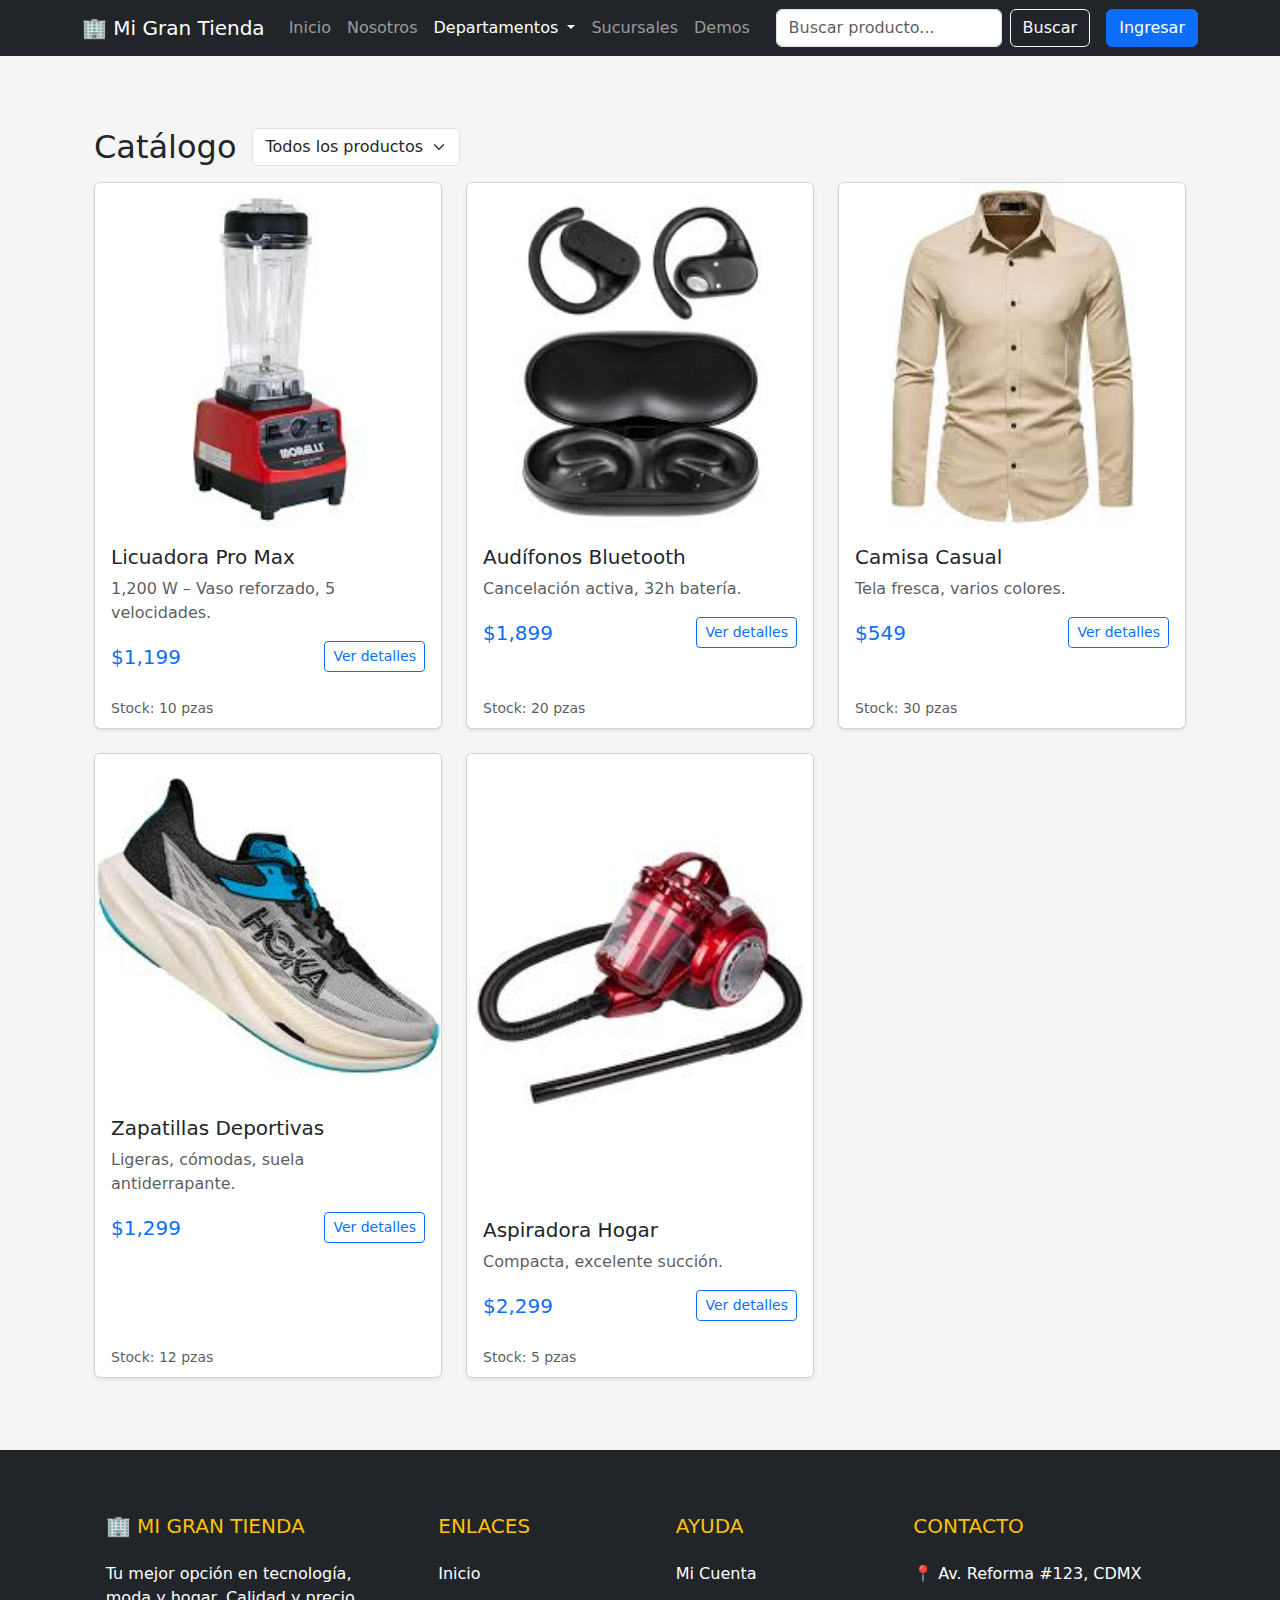
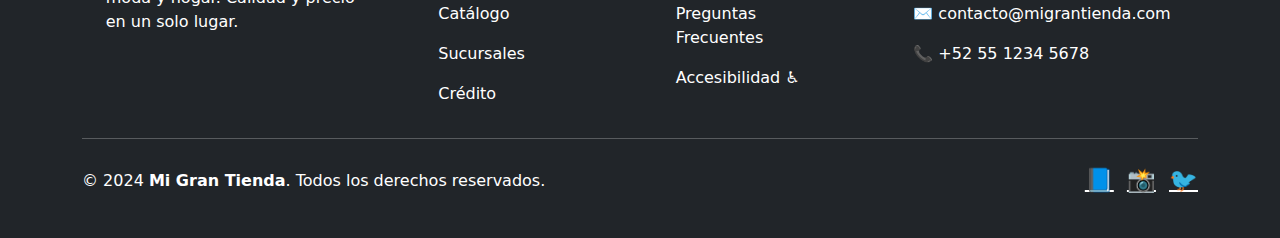
<file: Tienda-Departamental-main/catalogo.html>
<!DOCTYPE html>
<html lang="es">
<head>
    <meta charset="UTF-8">
    <meta name="viewport" content="width=device-width, initial-scale=1.0">
    <title>Catálogo - Mi Gran Tienda</title>

    <link href="https://cdn.jsdelivr.net/npm/bootstrap@5.3.0/dist/css/bootstrap.min.css" rel="stylesheet">
    <link rel="stylesheet" href="css/estilos.css">
</head>
<body>

    <!-- NAVBAR -->
    <header>
        <nav class="navbar navbar-expand-lg navbar-dark bg-dark">
            <div class="container">
                <a class="navbar-brand" href="index.html">🏢 Mi Gran Tienda</a>

                <button class="navbar-toggler" type="button" data-bs-toggle="collapse" data-bs-target="#menuPrincipal">
                    <span class="navbar-toggler-icon"></span>
                </button>

                <div class="collapse navbar-collapse" id="menuPrincipal">
                    <ul class="navbar-nav me-auto mb-2 mb-lg-0">

                        <li class="nav-item">
                            <a class="nav-link" href="index.html">Inicio</a>
                        </li>

                        <li class="nav-item">
                            <a class="nav-link" href="nosotros.html">Nosotros</a>
                        </li>

                        <li class="nav-item dropdown">
                            <a class="nav-link dropdown-toggle active" href="#" role="button" data-bs-toggle="dropdown">
                                Departamentos
                            </a>
                            <ul class="dropdown-menu">
                                <li><a class="dropdown-item" href="comparativa.html">⚡ Comparar Modelos</a></li>
                                <li><hr class="dropdown-divider"></li>

                                <li><a class="dropdown-item" href="catalogo.html">Electrónica</a></li>
                                <li><a class="dropdown-item" href="catalogo.html">Ropa</a></li>
                                <li><hr class="dropdown-divider"></li>
                                <li><a class="dropdown-item" href="catalogo.html">Ver todo</a></li>
                            </ul>
                        </li>

                        <li class="nav-item">
                            <a class="nav-link" href="sucursales.html">Sucursales</a>
                        </li>

                        <li class="nav-item">
                            <a class="nav-link" href="demos.html">Demos</a>
                        </li>
                    </ul>

                    <form class="d-flex" role="search" id="searchForm">
                        <input class="form-control me-2" id="searchInput" type="search" placeholder="Buscar producto..." aria-label="Buscar producto">
                        <button class="btn btn-outline-light" type="submit">Buscar</button>
                    </form>

                    <ul class="navbar-nav ms-3" id="userArea">
                        <li class="nav-item">
                            <a class="btn btn-primary" href="login.html">Ingresar</a>
                        </li>
                    </ul>

                </div>
            </div>
        </nav>
    </header>

    <!-- CONTENIDO -->
    <main class="container my-5">
        <section class="container py-4">

            <!-- FILTRO -->
            <div class="d-flex align-items-center mb-3 gap-3">
                <h2 class="mb-0">Catálogo</h2>

                <label class="ms-auto me-2 visually-hidden" for="filterDept">Filtrar por departamento</label>
                <select id="filterDept" class="form-select w-auto" aria-label="Filtrar por departamento">
                    <option value="all" selected>Todos los productos</option>
                    <option value="electronica">Electrónica</option>
                    <option value="ropa">Ropa</option>
                    <option value="hogar">Hogar</option>
                </select>
            </div>

            <!-- Contenedor de productos -->
            <div id="productosGrid" class="row row-cols-1 row-cols-md-2 row-cols-lg-3 g-4">

                <!-- ELECTRÓNICA -->
                <div class="col" data-dept="electronica">
                    <div class="card h-100 shadow-sm">
                        <img src="img/licuadora.jpeg" class="card-img-top" alt="Licuadora Pro Max" loading="lazy">
                        <div class="card-body">
                            <h5 class="card-title">Licuadora Pro Max</h5>
                            <p class="card-text text-muted">1,200 W – Vaso reforzado, 5 velocidades.</p>
                            <div class="d-flex justify-content-between align-items-center">
                                <span class="h5 mb-0 text-primary">$1,199</span>
                                <button class="btn btn-outline-primary btn-sm btn-detalles"
                                    data-name="Licuadora Pro Max"
                                    data-price="$1,199"
                                    data-stock="10"
                                    data-desc="Licuadora ideal para smoothies, hielo y mezclas duras.">
                                    Ver detalles
                                </button>
                            </div>
                        </div>
                        <div class="card-footer bg-transparent border-top-0">
                            <small class="text-body-secondary">Stock: 10 pzas</small>
                        </div>
                    </div>
                </div>

                <div class="col" data-dept="electronica">
                    <div class="card h-100 shadow-sm">
                        <img src="img/audifonos.jpeg" class="card-img-top" alt="Audífonos Bluetooth" loading="lazy">
                        <div class="card-body">
                            <h5 class="card-title">Audífonos Bluetooth</h5>
                            <p class="card-text text-muted">Cancelación activa, 32h batería.</p>
                            <div class="d-flex justify-content-between align-items-center">
                                <span class="h5 mb-0 text-primary">$1,899</span>
                                <button class="btn btn-outline-primary btn-sm btn-detalles"
                                    data-name="Audífonos Bluetooth"
                                    data-price="$1,899"
                                    data-stock="20"
                                    data-desc="Bluetooth 5.3, micrófono integrado, plegables.">
                                    Ver detalles
                                </button>
                            </div>
                        </div>
                        <div class="card-footer bg-transparent border-top-0">
                            <small class="text-body-secondary">Stock: 20 pzas</small>
                        </div>
                    </div>
                </div>

                <!-- ROPA -->
                <div class="col" data-dept="ropa">
                    <div class="card h-100 shadow-sm">
                        <img src="img/camisa.jpeg" class="card-img-top" alt="Camisa Casual" loading="lazy">
                        <div class="card-body">
                            <h5 class="card-title">Camisa Casual</h5>
                            <p class="card-text text-muted">Tela fresca, varios colores.</p>
                            <div class="d-flex justify-content-between align-items-center">
                                <span class="h5 mb-0 text-primary">$549</span>
                                <button class="btn btn-outline-primary btn-sm btn-detalles"
                                    data-name="Camisa Casual"
                                    data-price="$549"
                                    data-stock="30"
                                    data-desc="Modelo clásico para uso diario, corte regular.">
                                    Ver detalles
                                </button>
                            </div>
                        </div>
                        <div class="card-footer bg-transparent border-top-0">
                            <small class="text-body-secondary">Stock: 30 pzas</small>
                        </div>
                    </div>
                </div>

                <div class="col" data-dept="ropa">
                    <div class="card h-100 shadow-sm">
                        <img src="img/zapatillas.jpeg" class="card-img-top" alt="Zapatillas Deportivas" loading="lazy">
                        <div class="card-body">
                            <h5 class="card-title">Zapatillas Deportivas</h5>
                            <p class="card-text text-muted">Ligeras, cómodas, suela antiderrapante.</p>
                            <div class="d-flex justify-content-between align-items-center">
                                <span class="h5 mb-0 text-primary">$1,299</span>
                                <button class="btn btn-outline-primary btn-sm btn-detalles"
                                    data-name="Zapatillas Deportivas"
                                    data-price="$1,299"
                                    data-stock="12"
                                    data-desc="Ideales para correr o entrenar, muy ligeras.">
                                    Ver detalles
                                </button>
                            </div>
                        </div>
                        <div class="card-footer bg-transparent border-top-0">
                            <small class="text-body-secondary">Stock: 12 pzas</small>
                        </div>
                    </div>
                </div>

                <!-- HOGAR -->
                <div class="col" data-dept="hogar">
                    <div class="card h-100 shadow-sm">
                        <img src="img/aspiradora.jpeg" class="card-img-top" alt="Aspiradora Hogar" loading="lazy">
                        <div class="card-body">
                            <h5 class="card-title">Aspiradora Hogar</h5>
                            <p class="card-text text-muted">Compacta, excelente succión.</p>
                            <div class="d-flex justify-content-between align-items-center">
                                <span class="h5 mb-0 text-primary">$2,299</span>
                                <button class="btn btn-outline-primary btn-sm btn-detalles"
                                    data-name="Aspiradora Hogar"
                                    data-price="$2,299"
                                    data-stock="5"
                                    data-desc="Aspiradora silenciosa con depósito extraíble.">
                                    Ver detalles
                                </button>
                            </div>
                        </div>
                        <div class="card-footer bg-transparent border-top-0">
                            <small class="text-body-secondary">Stock: 5 pzas</small>
                        </div>
                    </div>
                </div>

            </div> <!-- fin grid -->
        </section>
    </main>

    <!-- Modal de detalles (Bootstrap) -->
    <div class="modal fade" id="productModal" tabindex="-1" aria-labelledby="productModalLabel" aria-hidden="true">
      <div class="modal-dialog modal-dialog-centered modal-lg">
        <div class="modal-content">
          <div class="modal-header">
            <h5 class="modal-title" id="productModalLabel">Detalles del producto</h5>
            <button type="button" class="btn-close" data-bs-dismiss="modal" aria-label="Cerrar"></button>
          </div>
          <div class="modal-body">
            <p id="modalDesc" class="mb-3"></p>
            <p><strong>Precio: </strong><span id="modalPrice"></span></p>
            <p><strong>Stock: </strong><span id="modalStock" aria-live="polite"></span></p>
          </div>
          <div class="modal-footer">
            <button type="button" class="btn btn-outline-secondary" data-bs-dismiss="modal">Cerrar</button>
            <a id="modalComprar" href="catalogo.html" class="btn btn-primary">Comprar</a>
          </div>
        </div>
      </div>
    </div>

    <!-- FOOTER -->
    <footer class="bg-dark text-white pt-5 pb-4 mt-auto">
        <div class="container text-center text-md-start">
            <div class="row text-center text-md-start">

                <div class="col-md-3 col-lg-3 col-xl-3 mx-auto mt-3">
                    <h5 class="text-uppercase mb-4 font-weight-bold text-warning">🏢 Mi Gran Tienda</h5>
                    <p>Tu mejor opción en tecnología, moda y hogar. Calidad y precio en un solo lugar.</p>
                </div>

                <div class="col-md-2 col-lg-2 col-xl-2 mx-auto mt-3">
                    <h5 class="text-uppercase mb-4 font-weight-bold text-warning">Enlaces</h5>
                    <p><a href="index.html" class="text-white text-decoration-none">Inicio</a></p>
                    <p><a href="catalogo.html" class="text-white text-decoration-none">Catálogo</a></p>
                    <p><a href="sucursales.html" class="text-white text-decoration-none">Sucursales</a></p>
                    <p><a href="solicitud-credito.html" class="text-white text-decoration-none">Crédito</a></p>
                </div>

                <div class="col-md-3 col-lg-2 col-xl-2 mx-auto mt-3">
                    <h5 class="text-uppercase mb-4 font-weight-bold text-warning">Ayuda</h5>
                    <p><a href="mi-cuenta.html" class="text-white text-decoration-none">Mi Cuenta</a></p>
                    <p><a href="faq.html" class="text-white text-decoration-none">Preguntas Frecuentes</a></p>
                    <p><a href="accesibilidad.html" class="text-white text-decoration-none">Accesibilidad ♿</a></p>
                </div>

                <div class="col-md-4 col-lg-3 col-xl-3 mx-auto mt-3">
                    <h5 class="text-uppercase mb-4 font-weight-bold text-warning">Contacto</h5>
                    <p>📍 Av. Reforma #123, CDMX</p>
                    <p>✉️ contacto@migrantienda.com</p>
                    <p>📞 +52 55 1234 5678</p>
                </div>

            </div>

            <hr class="mb-4">

            <div class="row align-items-center">
                <div class="col-md-7 col-lg-8">
                    <p>© 2024 <strong>Mi Gran Tienda</strong>. Todos los derechos reservados.</p>
                </div>

                <div class="col-md-5 col-lg-4">
                    <div class="text-center text-md-end">
                        <ul class="list-unstyled list-inline">
                            <li class="list-inline-item"><a href="#" class="text-white" style="font-size: 23px;">📘</a></li>
                            <li class="list-inline-item"><a href="#" class="text-white" style="font-size: 23px;">📸</a></li>
                            <li class="list-inline-item"><a href="#" class="text-white" style="font-size: 23px;">🐦</a></li>
                        </ul>
                    </div>
                </div>

            </div>
        </div>
    </footer>

    <!-- SCRIPTS -->
    <script src="https://cdn.jsdelivr.net/npm/bootstrap@5.3.0/dist/js/bootstrap.bundle.min.js"></script>
    <script src="js/main.js"></script>
    <script src="js/catalogo.js"></script>
</body>
</html>
</file>
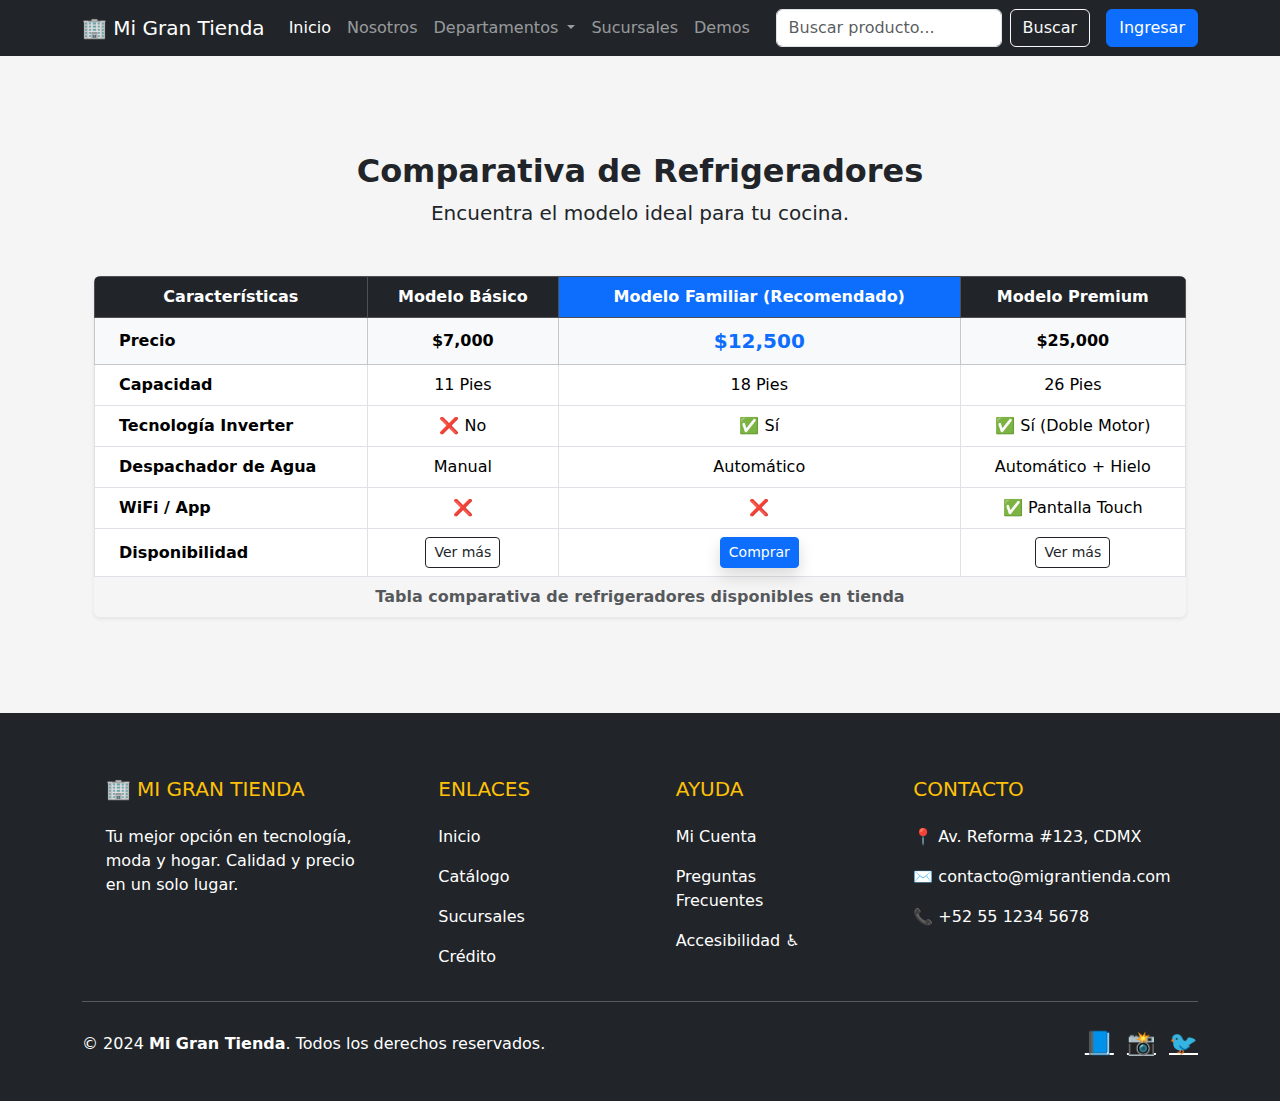
<file: Tienda-Departamental-main/comparativa.html>
<!DOCTYPE html>
<html lang="es">
<head>
    <meta charset="UTF-8">
    <meta name="viewport" content="width=device-width, initial-scale=1.0">
    <title>Tienda Departamental - Inicio</title>
    
    <link href="https://cdn.jsdelivr.net/npm/bootstrap@5.3.0/dist/css/bootstrap.min.css" rel="stylesheet">
    
    <link rel="stylesheet" href="css/estilos.css">
</head>
<body>

    <header>
        <nav class="navbar navbar-expand-lg navbar-dark bg-dark">
            <div class="container">
                <a class="navbar-brand" href="index.html">🏢 Mi Gran Tienda</a>

                <button class="navbar-toggler" type="button" data-bs-toggle="collapse" data-bs-target="#menuPrincipal">
                <span class="navbar-toggler-icon"></span>
                </button>

                <div class="collapse navbar-collapse" id="menuPrincipal">
                <ul class="navbar-nav me-auto mb-2 mb-lg-0">
                    
                    <li class="nav-item">
                    <a class="nav-link active" aria-current="page" href="index.html">Inicio</a>
                    </li>
                    
                    <li class="nav-item">
                    <a class="nav-link" href="nosotros.html">Nosotros</a>
                    </li>

                    <li class="nav-item dropdown">
                        <a class="nav-link dropdown-toggle" href="#" role="button" data-bs-toggle="dropdown">
                            Departamentos
                        </a>
                        <ul class="dropdown-menu">
                            <li><a class="dropdown-item" href="comparativa.html">⚡ Comparar Modelos</a></li>
                            <li><hr class="dropdown-divider"></li>
                            
                            <li><a class="dropdown-item" href="catalogo.html">Electrónica</a></li>
                            <li><a class="dropdown-item" href="catalogo.html">Ropa</a></li>
                            <li><hr class="dropdown-divider"></li>
                            <li><a class="dropdown-item" href="catalogo.html">Ver todo</a></li>
                        </ul>
                    </li>

                    <li class="nav-item">
                    <a class="nav-link" href="sucursales.html">Sucursales</a>
                    </li>

                    <li class="nav-item">
                        <a class="nav-link" href="demos.html">Demos</a>
                    </li>
                </ul>

                <form class="d-flex" role="search">
                    <input class="form-control me-2" type="search" placeholder="Buscar producto..." aria-label="Buscar">
                    <button class="btn btn-outline-light" type="submit">Buscar</button>
                </form>
                
                <ul class="navbar-nav ms-3" id="userArea">
                    <li class="nav-item">
                        <a class="btn btn-primary" href="login.html">Ingresar</a>
                    </li>
                </ul>

                </div>
            </div>
        </nav>
    </header>

    <main class="container my-5">
        <section class="container py-5">
            <div class="text-center mb-5">
                <h2 class="fw-bold">Comparativa de Refrigeradores</h2>
                <p class="lead">Encuentra el modelo ideal para tu cocina.</p>
            </div>

            <div class="table-responsive shadow-sm rounded">
                <table class="table table-bordered table-hover text-center align-middle mb-0">
                    <caption class="text-center fw-bold">Tabla comparativa de refrigeradores disponibles en tienda</caption>
                    <thead class="table-dark">
                        <tr>
                            <th scope="col" class="w-25">Características</th>
                            <th scope="col">Modelo Básico</th>
                            <th scope="col" class="bg-primary text-white">Modelo Familiar (Recomendado)</th>
                            <th scope="col">Modelo Premium</th>
                        </tr>
                    </thead>
                    
                    <tbody>
                        <tr class="table-light fw-bold fila-recomendada">
                            <th scope="row" class="text-start ps-4">Precio</th>
                            <td>$7,000</td>
                            <td class="text-primary fs-5">$12,500</td>
                            <td>$25,000</td>
                        </tr>
                        
                        <tr>
                            <th scope="row" class="text-start ps-4">Capacidad</th>
                            <td>11 Pies</td>
                            <td>18 Pies</td>
                            <td>26 Pies</td>
                        </tr>

                        <tr>
                            <th scope="row" class="text-start ps-4">Tecnología Inverter</th>
                            <td>❌ No</td>
                            <td>✅ Sí</td>
                            <td>✅ Sí (Doble Motor)</td>
                        </tr>

                        <tr>
                            <th scope="row" class="text-start ps-4">Despachador de Agua</th>
                            <td>Manual</td>
                            <td>Automático</td>
                            <td>Automático + Hielo</td>
                        </tr>

                        <tr>
                            <th scope="row" class="text-start ps-4">WiFi / App</th>
                            <td>❌</td>
                            <td>❌</td>
                            <td>✅ Pantalla Touch</td>
                        </tr>

                        <tr>
                            <th scope="row" class="text-start ps-4">Disponibilidad</th>
                            <td><button class="btn btn-sm btn-outline-dark">Ver más</button></td>
                            <td><button class="btn btn-sm btn-primary shadow">Comprar</button></td>
                            <td><button class="btn btn-sm btn-outline-dark">Ver más</button></td>
                        </tr>
                    </tbody>
                </table>
            </div>
        </section>
    </main>

    <footer class="bg-dark text-white pt-5 pb-4 mt-auto">
        <div class="container text-center text-md-start">
            <div class="row text-center text-md-start">
                
                <div class="col-md-3 col-lg-3 col-xl-3 mx-auto mt-3">
                    <h5 class="text-uppercase mb-4 font-weight-bold text-warning">🏢 Mi Gran Tienda</h5>
                    <p>Tu mejor opción en tecnología, moda y hogar. Calidad y precio en un solo lugar.</p>
                </div>

                <div class="col-md-2 col-lg-2 col-xl-2 mx-auto mt-3">
                    <h5 class="text-uppercase mb-4 font-weight-bold text-warning">Enlaces</h5>
                    <p><a href="index.html" class="text-white text-decoration-none">Inicio</a></p>
                    <p><a href="catalogo.html" class="text-white text-decoration-none">Catálogo</a></p>
                    <p><a href="sucursales.html" class="text-white text-decoration-none">Sucursales</a></p>
                    <p><a href="solicitud-credito.html" class="text-white text-decoration-none">Crédito</a></p>
                </div>

                <div class="col-md-3 col-lg-2 col-xl-2 mx-auto mt-3">
                    <h5 class="text-uppercase mb-4 font-weight-bold text-warning">Ayuda</h5>
                    <p>
                        <a href="mi-cuenta.html" class="text-white text-decoration-none">Mi Cuenta</a>
                    </p>
                    <p>
                        <a href="faq.html" class="text-white text-decoration-none">Preguntas Frecuentes</a>
                    </p>
                    <p>
                        <a href="accesibilidad.html" class="text-white text-decoration-none">Accesibilidad ♿</a>
                    </p>
                </div>

                <div class="col-md-4 col-lg-3 col-xl-3 mx-auto mt-3">
                    <h5 class="text-uppercase mb-4 font-weight-bold text-warning">Contacto</h5>
                    <p>📍 Av. Reforma #123, CDMX</p>
                    <p>✉️ contacto@migrantienda.com</p>
                    <p>📞 +52 55 1234 5678</p>
                </div>
                
            </div>

            <hr class="mb-4">

            <div class="row align-items-center">
                <div class="col-md-7 col-lg-8">
                    <p>© 2024 <strong>Mi Gran Tienda</strong>. Todos los derechos reservados.</p>
                </div>
                <div class="col-md-5 col-lg-4">
                    <div class="text-center text-md-end">
                        <ul class="list-unstyled list-inline">
                            <li class="list-inline-item"><a href="#" class="btn-floating btn-sm text-white" style="font-size: 23px;">📘</a></li>
                            <li class="list-inline-item"><a href="#" class="btn-floating btn-sm text-white" style="font-size: 23px;">📸</a></li>
                            <li class="list-inline-item"><a href="#" class="btn-floating btn-sm text-white" style="font-size: 23px;">🐦</a></li>
                        </ul>
                    </div>
                </div>
            </div>
        </div>
    </footer>

    <script src="https://cdn.jsdelivr.net/npm/bootstrap@5.3.0/dist/js/bootstrap.bundle.min.js"></script>
    <script src="js/main.js"></script>
    <div class="modal fade" id="modalInfo" tabindex="-1">
    <div class="modal-dialog">
        <div class="modal-content">
            <div class="modal-header">
                <h5 class="modal-title">Detalles del modelo</h5>
                <button type="button" class="btn-close" data-bs-dismiss="modal"></button>
            </div>
            <div class="modal-body">
                Más información próximamente...
            </div>
        </div>
    </div>
</div>
</body>
</html>
</file>
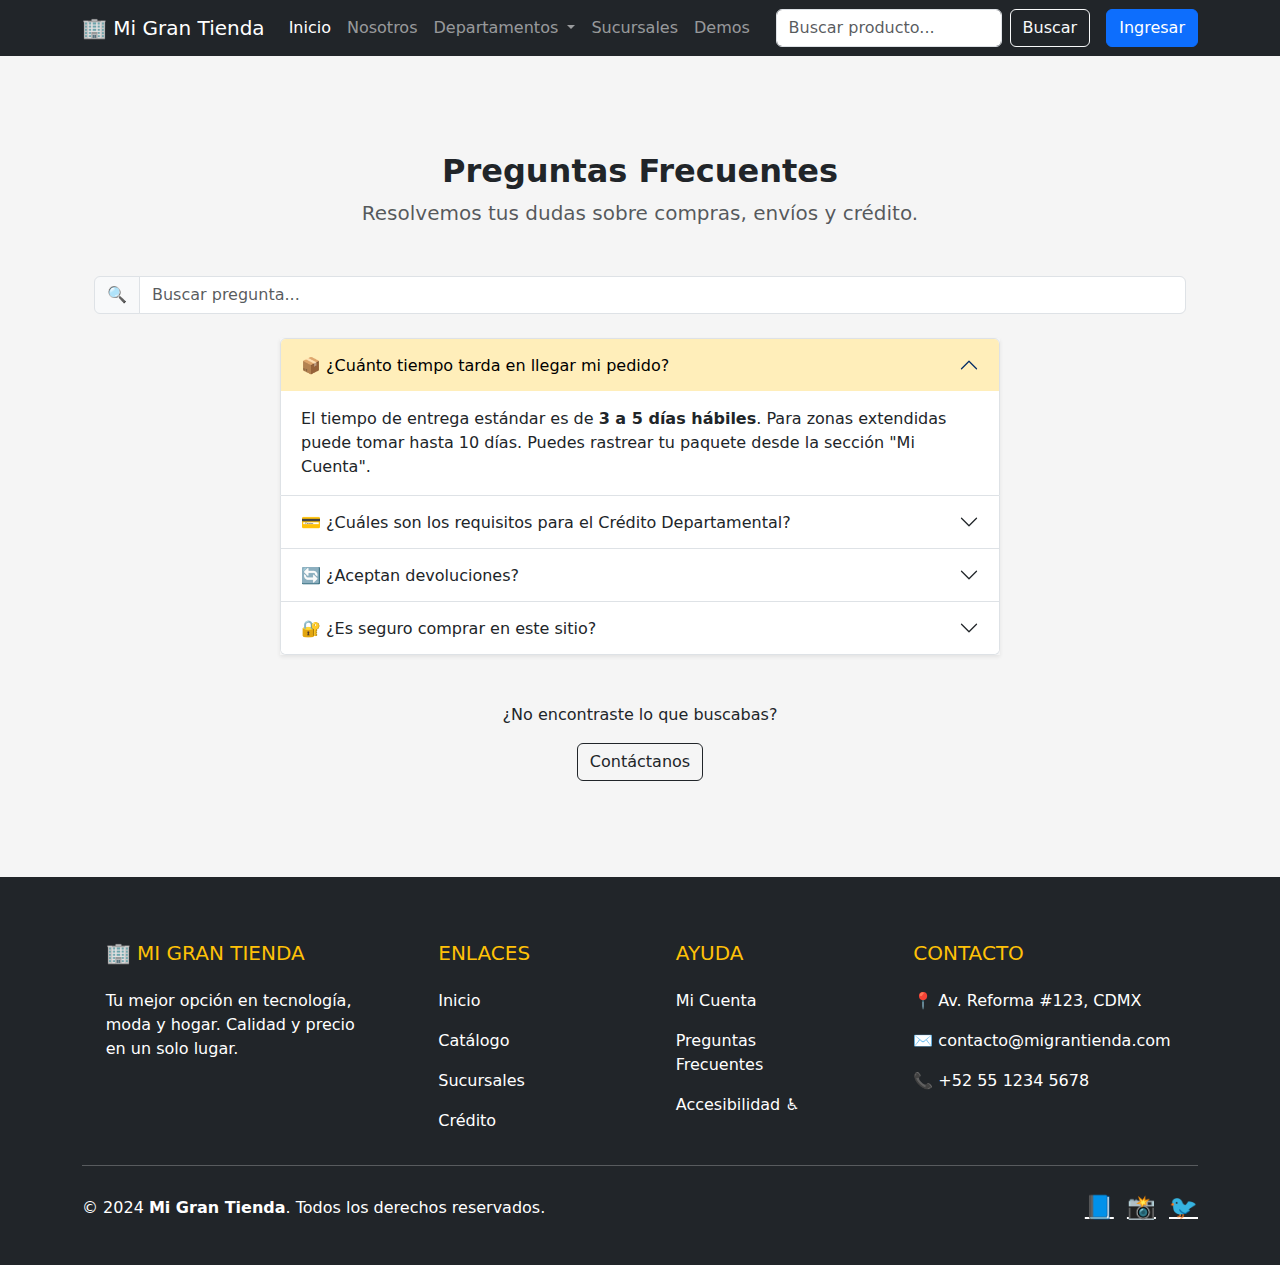
<file: Tienda-Departamental-main/faq.html>
<!DOCTYPE html>
<html lang="es">
<head>
    <meta charset="UTF-8">
    <meta name="viewport" content="width=device-width, initial-scale=1.0">
    <title>Tienda Departamental - Preguntas Frecuentes</title>
    
    <link href="https://cdn.jsdelivr.net/npm/bootstrap@5.3.0/dist/css/bootstrap.min.css" rel="stylesheet">
    
    <link rel="stylesheet" href="css/estilos.css">
</head>
<body>

    <header>
        <nav class="navbar navbar-expand-lg navbar-dark bg-dark">
            <div class="container">
                <a class="navbar-brand" href="index.html">🏢 Mi Gran Tienda</a>

                <button class="navbar-toggler" type="button" data-bs-toggle="collapse" data-bs-target="#menuPrincipal">
                <span class="navbar-toggler-icon"></span>
                </button>

                <div class="collapse navbar-collapse" id="menuPrincipal">
                <ul class="navbar-nav me-auto mb-2 mb-lg-0">
                    
                    <li class="nav-item">
                    <a class="nav-link active" aria-current="page" href="index.html">Inicio</a>
                    </li>
                    
                    <li class="nav-item">
                    <a class="nav-link" href="nosotros.html">Nosotros</a>
                    </li>

                    <li class="nav-item dropdown">
                        <a class="nav-link dropdown-toggle" href="#" role="button" data-bs-toggle="dropdown">
                            Departamentos
                        </a>
                        <ul class="dropdown-menu">
                            <li><a class="dropdown-item" href="comparativa.html">⚡ Comparar Modelos</a></li>
                            <li><hr class="dropdown-divider"></li>
                            
                            <li><a class="dropdown-item" href="catalogo.html">Electrónica</a></li>
                            <li><a class="dropdown-item" href="catalogo.html">Ropa</a></li>
                            <li><hr class="dropdown-divider"></li>
                            <li><a class="dropdown-item" href="catalogo.html">Ver todo</a></li>
                        </ul>
                    </li>

                    <li class="nav-item">
                    <a class="nav-link" href="sucursales.html">Sucursales</a>
                    </li>

                    <li class="nav-item">
                        <a class="nav-link" href="demos.html">Demos</a>
                    </li>
                </ul>

                <form class="d-flex" role="search">
                    <input class="form-control me-2" type="search" placeholder="Buscar producto..." aria-label="Buscar">
                    <button class="btn btn-outline-light" type="submit">Buscar</button>
                </form>
                
                <ul class="navbar-nav ms-3" id="userArea">
                    <li class="nav-item">
                        <a class="btn btn-primary" href="login.html">Ingresar</a>
                    </li>
                </ul>

                </div>
            </div>
        </nav>
    </header>

    <main class="container my-5">
        <section class="container py-5">
            <div class="text-center mb-5">
                <h2 class="fw-bold">Preguntas Frecuentes</h2>
                <p class="lead text-muted">Resolvemos tus dudas sobre compras, envíos y crédito.</p>
            </div>

            <!-- 🔍 BARRA DE BÚSQUEDA AÑADIDA AQUÍ -->
            <div class="input-group mb-4">
                <span class="input-group-text">🔍</span>
                <input id="buscarFAQ" type="text" class="form-control" placeholder="Buscar pregunta...">
            </div>

            <div class="row justify-content-center">
                <div class="col-lg-8">
                    <div class="accordion shadow-sm" id="accordionFAQ">
                        
                        <div class="accordion-item">
                            <h2 class="accordion-header">
                                <button class="accordion-button" type="button" data-bs-toggle="collapse" data-bs-target="#collapseOne" aria-expanded="true">
                                    📦 ¿Cuánto tiempo tarda en llegar mi pedido?
                                </button>
                            </h2>
                            <div id="collapseOne" class="accordion-collapse collapse show" data-bs-parent="#accordionFAQ">
                                <div class="accordion-body">
                                    El tiempo de entrega estándar es de <strong>3 a 5 días hábiles</strong>. Para zonas extendidas puede tomar hasta 10 días. Puedes rastrear tu paquete desde la sección "Mi Cuenta".
                                </div>
                            </div>
                        </div>

                        <div class="accordion-item">
                            <h2 class="accordion-header">
                                <button class="accordion-button collapsed" type="button" data-bs-toggle="collapse" data-bs-target="#collapseTwo" aria-expanded="false">
                                    💳 ¿Cuáles son los requisitos para el Crédito Departamental?
                                </button>
                            </h2>
                            <div id="collapseTwo" class="accordion-collapse collapse" data-bs-parent="#accordionFAQ">
                                <div class="accordion-body">
                                    Necesitas ser mayor de edad, presentar una identificación oficial (INE/Pasaporte) y un comprobante de ingresos mayor a $5,000 MXN mensuales. <a href="login.html">Inicia sesión</a> para solicitarlo.
                                </div>
                            </div>
                        </div>

                        <div class="accordion-item">
                            <h2 class="accordion-header">
                                <button class="accordion-button collapsed" type="button" data-bs-toggle="collapse" data-bs-target="#collapseThree" aria-expanded="false">
                                    🔄 ¿Aceptan devoluciones?
                                </button>
                            </h2>
                            <div id="collapseThree" class="accordion-collapse collapse" data-bs-parent="#accordionFAQ">
                                <div class="accordion-body">
                                    Sí, tienes 30 días naturales después de tu compra. El producto debe estar en su empaque original y sin usar. Acude a cualquiera de nuestras <a href="sucursales.html">sucursales</a>.
                                </div>
                            </div>
                        </div>

                        <div class="accordion-item">
                            <h2 class="accordion-header">
                                <button class="accordion-button collapsed" type="button" data-bs-toggle="collapse" data-bs-target="#collapseFour" aria-expanded="false">
                                    🔐 ¿Es seguro comprar en este sitio?
                                </button>
                            </h2>
                            <div id="collapseFour" class="accordion-collapse collapse" data-bs-parent="#accordionFAQ">
                                <div class="accordion-body">
                                    Totalmente. Utilizamos encriptación SSL de 256-bits para proteger tus datos bancarios y personales. Consulta nuestro Aviso de Privacidad para más detalles.
                                </div>
                            </div>
                        </div>

                    </div>
                    
                    <div class="text-center mt-5">
                        <p>¿No encontraste lo que buscabas?</p>
                        <a href="sucursales.html" class="btn btn-outline-dark">Contáctanos</a>
                    </div>

                </div>
            </div>
        </section>
    </main>

    <footer class="bg-dark text-white pt-5 pb-4 mt-auto">
        <div class="container text-center text-md-start">
            <div class="row text-center text-md-start">
                
                <div class="col-md-3 col-lg-3 col-xl-3 mx-auto mt-3">
                    <h5 class="text-uppercase mb-4 font-weight-bold text-warning">🏢 Mi Gran Tienda</h5>
                    <p>Tu mejor opción en tecnología, moda y hogar. Calidad y precio en un solo lugar.</p>
                </div>

                <div class="col-md-2 col-lg-2 col-xl-2 mx-auto mt-3">
                    <h5 class="text-uppercase mb-4 font-weight-bold text-warning">Enlaces</h5>
                    <p><a href="index.html" class="text-white text-decoration-none">Inicio</a></p>
                    <p><a href="catalogo.html" class="text-white text-decoration-none">Catálogo</a></p>
                    <p><a href="sucursales.html" class="text-white text-decoration-none">Sucursales</a></p>
                    <p><a href="solicitud-credito.html" class="text-white text-decoration-none">Crédito</a></p>
                </div>

                <div class="col-md-3 col-lg-2 col-xl-2 mx-auto mt-3">
                    <h5 class="text-uppercase mb-4 font-weight-bold text-warning">Ayuda</h5>
                    <p>
                        <a href="mi-cuenta.html" class="text-white text-decoration-none">Mi Cuenta</a>
                    </p>
                    <p>
                        <a href="faq.html" class="text-white text-decoration-none">Preguntas Frecuentes</a>
                    </p>
                    <p>
                        <a href="accesibilidad.html" class="text-white text-decoration-none">Accesibilidad ♿</a>
                    </p>
                </div>

                <div class="col-md-4 col-lg-3 col-xl-3 mx-auto mt-3">
                    <h5 class="text-uppercase mb-4 font-weight-bold text-warning">Contacto</h5>
                    <p>📍 Av. Reforma #123, CDMX</p>
                    <p>✉️ contacto@migrantienda.com</p>
                    <p>📞 +52 55 1234 5678</p>
                </div>
                
            </div>

            <hr class="mb-4">

            <div class="row align-items-center">
                <div class="col-md-7 col-lg-8">
                    <p>© 2024 <strong>Mi Gran Tienda</strong>. Todos los derechos reservados.</p>
                </div>
                <div class="col-md-5 col-lg-4">
                    <div class="text-center text-md-end">
                        <ul class="list-unstyled list-inline">
                            <li class="list-inline-item"><a href="#" class="btn-floating btn-sm text-white" style="font-size: 23px;">📘</a></li>
                            <li class="list-inline-item"><a href="#" class="btn-floating btn-sm text-white" style="font-size: 23px;">📸</a></li>
                            <li class="list-inline-item"><a href="#" class="btn-floating btn-sm text-white" style="font-size: 23px;">🐦</a></li>
                        </ul>
                    </div>
                </div>
            </div>
        </div>
    </footer>

    <script src="https://cdn.jsdelivr.net/npm/bootstrap@5.3.0/dist/js/bootstrap.bundle.min.js"></script>
    <script src="js/main.js"></script>
</body>
</html>
</file>
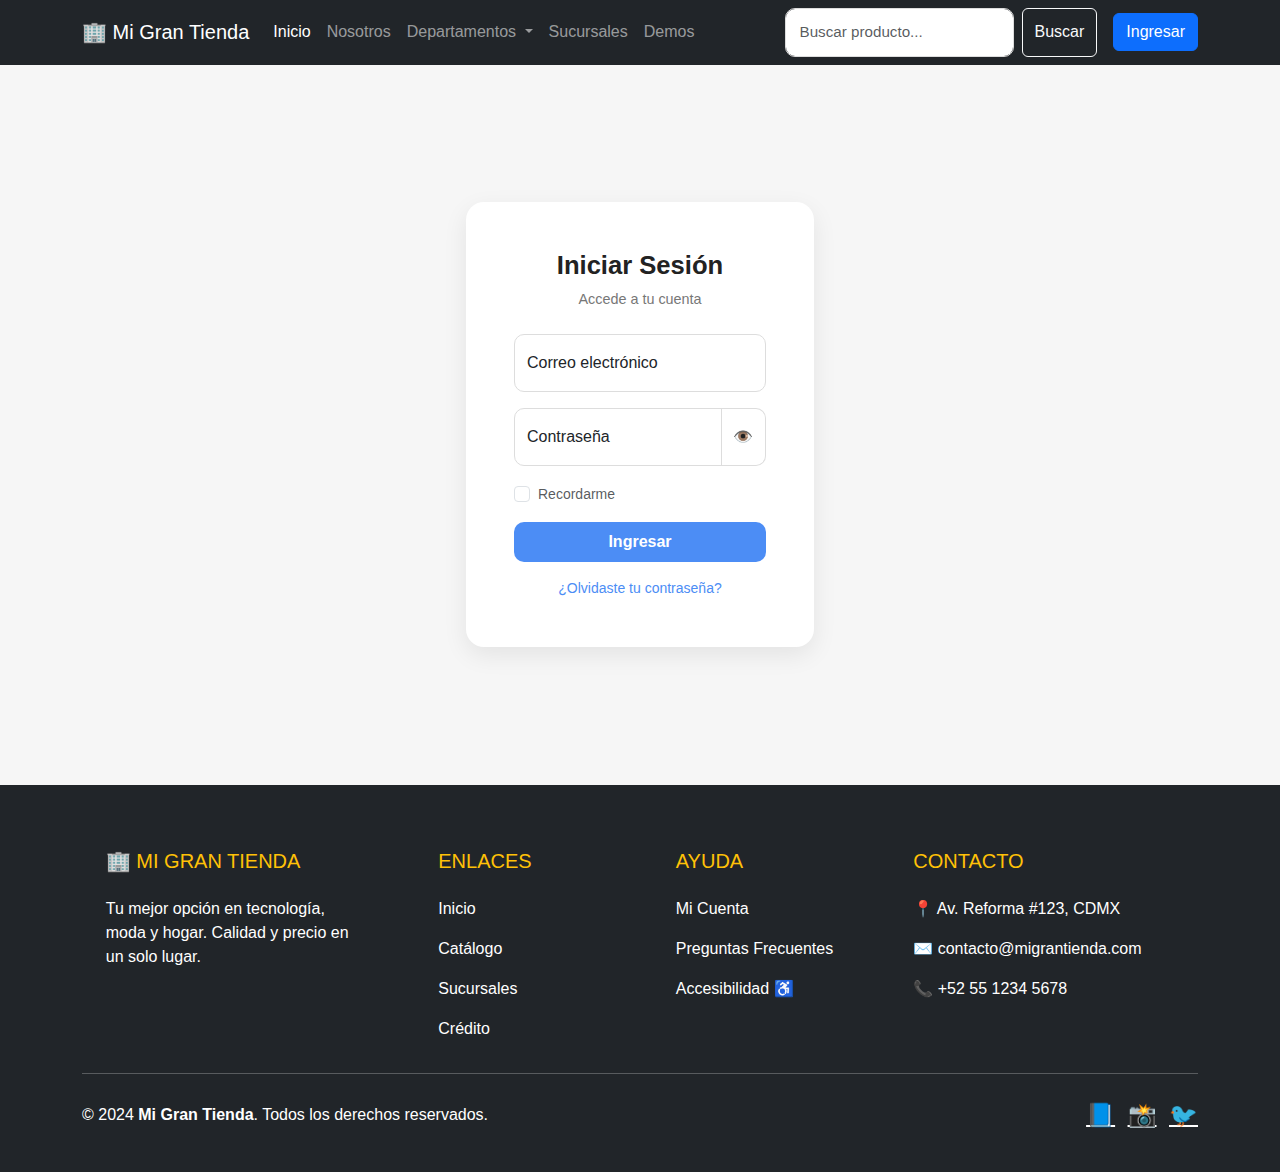
<file: Tienda-Departamental-main/login.html>
<!DOCTYPE html>
<html lang="es">
<head>
    <meta charset="UTF-8">
    <meta name="viewport" content="width=device-width, initial-scale=1.0">
    <title>Tienda Departamental - Inicio</title>
    
    <link href="https://cdn.jsdelivr.net/npm/bootstrap@5.3.0/dist/css/bootstrap.min.css" rel="stylesheet">
    
    <link rel="stylesheet" href="css/estilos.css">
    <link rel="stylesheet" href="css/estilos-login.css">

</head>
<body>

    <header>
        <nav class="navbar navbar-expand-lg navbar-dark bg-dark">
            <div class="container">
                <a class="navbar-brand" href="index.html">🏢 Mi Gran Tienda</a>

                <button class="navbar-toggler" type="button" data-bs-toggle="collapse" data-bs-target="#menuPrincipal">
                <span class="navbar-toggler-icon"></span>
                </button>

                <div class="collapse navbar-collapse" id="menuPrincipal">
                <ul class="navbar-nav me-auto mb-2 mb-lg-0">
                    
                    <li class="nav-item">
                    <a class="nav-link active" aria-current="page" href="index.html">Inicio</a>
                    </li>
                    
                    <li class="nav-item">
                    <a class="nav-link" href="nosotros.html">Nosotros</a>
                    </li>

                    <li class="nav-item dropdown">
                        <a class="nav-link dropdown-toggle" href="#" role="button" data-bs-toggle="dropdown">
                            Departamentos
                        </a>
                        <ul class="dropdown-menu">
                            <li><a class="dropdown-item" href="comparativa.html">⚡ Comparar Modelos</a></li>
                            <li><hr class="dropdown-divider"></li>
                            
                            <li><a class="dropdown-item" href="catalogo.html">Electrónica</a></li>
                            <li><a class="dropdown-item" href="catalogo.html">Ropa</a></li>
                            <li><hr class="dropdown-divider"></li>
                            <li><a class="dropdown-item" href="catalogo.html">Ver todo</a></li>
                        </ul>
                    </li>

                    <li class="nav-item">
                    <a class="nav-link" href="sucursales.html">Sucursales</a>
                    </li>

                    <li class="nav-item">
                        <a class="nav-link" href="demos.html">Demos</a>
                    </li>
                </ul>

                <form class="d-flex" role="search">
                    <input class="form-control me-2" type="search" placeholder="Buscar producto..." aria-label="Buscar">
                    <button class="btn btn-outline-light" type="submit">Buscar</button>
                </form>
                
                <ul class="navbar-nav ms-3" id="userArea">
                    <li class="nav-item">
                        <a class="btn btn-primary" href="login.html">Ingresar</a>
                    </li>
                </ul>

                </div>
            </div>
        </nav>
    </header>

    <main class="container login-main">
        <section class="container py-5">
            <div class="row justify-content-center">
                <div class="col-md-5 col-lg-4">
                    <div class="card login-card">
                        <div class="card-body p-4 p-sm-5">
                            <div class="text-center mb-4">
                                <h3 class="fw-bold login-title">Iniciar Sesión</h3>
                                <p class="login-subtitle">Accede a tu cuenta</p>
                            </div>
                            
                            <form id="loginForm" class="needs-validation" novalidate>
                                <div class="form-floating mb-3">
                                    <input type="email" class="form-control" id="floatingInput" placeholder="name@example.com" required>
                                    <label for="floatingInput">Correo electrónico</label>
                                </div>
                                
                                <div class="input-group mb-3">
                                    <div class="form-floating flex-grow-1">
                                        <input type="password" class="form-control" id="passwordInput" placeholder="Password" required>
                                        <label for="passwordInput">Contraseña</label>
                                    </div>
                                    <span class="input-group-text bg-white" role="button" onclick="togglePassword()">
                                        👁️
                                    </span>
                                </div>

                                <div class="form-check mb-3">
                                    <input class="form-check-input" type="checkbox" value="" id="rememberCheck">
                                    <label class="form-check-label text-muted small" for="rememberCheck">
                                        Recordarme
                                    </label>
                                </div>
                                
                                <button class="btn btn-login w-100 py-2" type="submit">Ingresar</button>
                                <p id="errorBox" class="text-danger mt-2" style="display:none;"></p>
                            </form>

                            <div class="text-center mt-3 small">
                                <a href="#" class="text-decoration-none login-link">¿Olvidaste tu contraseña?</a>
                            </div>
                        </div>
                    </div>
                </div>
            </div>
        </section>

    </main>

    <footer class="bg-dark text-white pt-5 pb-4 mt-auto">
        <div class="container text-center text-md-start">
            <div class="row text-center text-md-start">
                
                <div class="col-md-3 col-lg-3 col-xl-3 mx-auto mt-3">
                    <h5 class="text-uppercase mb-4 font-weight-bold text-warning">🏢 Mi Gran Tienda</h5>
                    <p>Tu mejor opción en tecnología, moda y hogar. Calidad y precio en un solo lugar.</p>
                </div>

                <div class="col-md-2 col-lg-2 col-xl-2 mx-auto mt-3">
                    <h5 class="text-uppercase mb-4 font-weight-bold text-warning">Enlaces</h5>
                    <p><a href="index.html" class="text-white text-decoration-none">Inicio</a></p>
                    <p><a href="catalogo.html" class="text-white text-decoration-none">Catálogo</a></p>
                    <p><a href="sucursales.html" class="text-white text-decoration-none">Sucursales</a></p>
                    <p><a href="solicitud-credito.html" class="text-white text-decoration-none">Crédito</a></p>
                </div>

                <div class="col-md-3 col-lg-2 col-xl-2 mx-auto mt-3">
                    <h5 class="text-uppercase mb-4 font-weight-bold text-warning">Ayuda</h5>
                    <p>
                        <a href="mi-cuenta.html" class="text-white text-decoration-none">Mi Cuenta</a>
                    </p>
                    <p>
                        <a href="faq.html" class="text-white text-decoration-none">Preguntas Frecuentes</a>
                    </p>
                    <p>
                        <a href="accesibilidad.html" class="text-white text-decoration-none">Accesibilidad ♿</a>
                    </p>
                </div>

                <div class="col-md-4 col-lg-3 col-xl-3 mx-auto mt-3">
                    <h5 class="text-uppercase mb-4 font-weight-bold text-warning">Contacto</h5>
                    <p>📍 Av. Reforma #123, CDMX</p>
                    <p>✉️ contacto@migrantienda.com</p>
                    <p>📞 +52 55 1234 5678</p>
                </div>
                
            </div>

            <hr class="mb-4">

            <div class="row align-items-center">
                <div class="col-md-7 col-lg-8">
                    <p>© 2024 <strong>Mi Gran Tienda</strong>. Todos los derechos reservados.</p>
                </div>
                <div class="col-md-5 col-lg-4">
                    <div class="text-center text-md-end">
                        <ul class="list-unstyled list-inline">
                            <li class="list-inline-item"><a href="#" class="btn-floating btn-sm text-white" style="font-size: 23px;">📘</a></li>
                            <li class="list-inline-item"><a href="#" class="btn-floating btn-sm text-white" style="font-size: 23px;">📸</a></li>
                            <li class="list-inline-item"><a href="#" class="btn-floating btn-sm text-white" style="font-size: 23px;">🐦</a></li>
                        </ul>
                    </div>
                </div>
            </div>
        </div>
    </footer>

    <script src="https://cdn.jsdelivr.net/npm/bootstrap@5.3.0/dist/js/bootstrap.bundle.min.js"></script>
    <script src="js/main.js"></script>
    <script src="js/login.js"></script>
    <script src="js/script-login.js"></script>

</body>
</html>
</file>
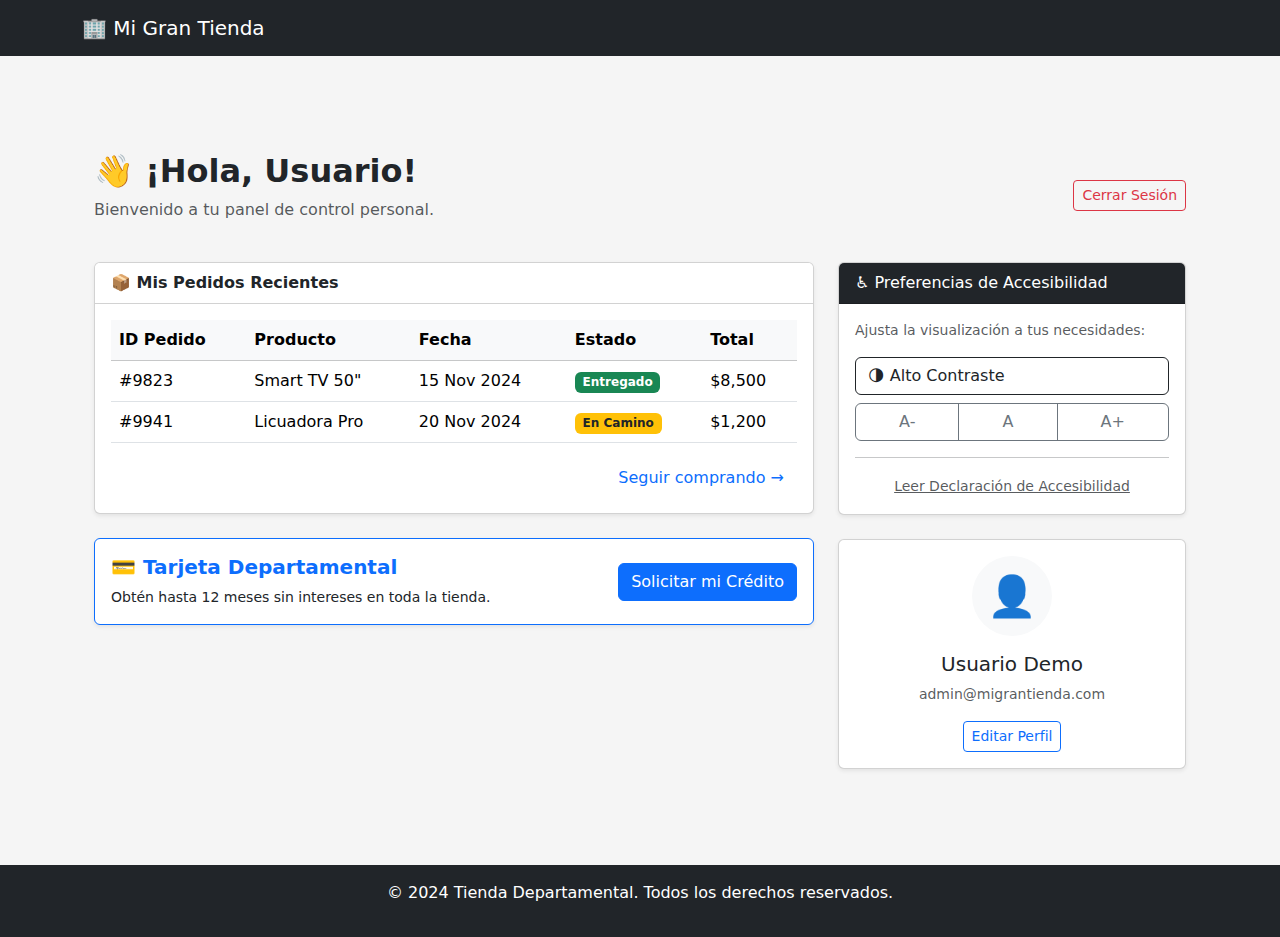
<file: Tienda-Departamental-main/mi-cuenta.html>
<!DOCTYPE html>
<html lang="es">
<head>
    <meta charset="UTF-8">
    <meta name="viewport" content="width=device-width, initial-scale=1.0">
    <title>Tienda Departamental - Inicio</title>
    
    <link href="https://cdn.jsdelivr.net/npm/bootstrap@5.3.0/dist/css/bootstrap.min.css" rel="stylesheet">
    
    <link rel="stylesheet" href="css/estilos.css">
</head>
<body>

    <header>
        <nav class="navbar navbar-expand-lg navbar-dark bg-dark">
            <div class="container">
                <a class="navbar-brand" href="index.html">🏢 Mi Gran Tienda</a>                
            </div>
        </nav>
    </header>

    <main class="container my-5">
        <section class="container py-5">
            <div class="row mb-4 align-items-center">
                <div class="col-md-8">
                    <h2 class="fw-bold">👋 ¡Hola, Usuario!</h2>
                    <p class="text-muted">Bienvenido a tu panel de control personal.</p>
                </div>
                <div class="col-md-4 text-end">
                    <button class="btn btn-outline-danger btn-sm" onclick="window.location.href='index.html'">Cerrar Sesión</button>
                </div>
            </div>

            <div class="row g-4">
                <div class="col-lg-8">
                    
                    <div class="card shadow-sm mb-4">
                        <div class="card-header bg-white fw-bold">
                            📦 Mis Pedidos Recientes
                        </div>
                        <div class="card-body">
                            <div class="table-responsive">
                                <table class="table table-hover align-middle">
                                    <thead class="table-light">
                                        <tr>
                                            <th>ID Pedido</th>
                                            <th>Producto</th>
                                            <th>Fecha</th>
                                            <th>Estado</th>
                                            <th>Total</th>
                                        </tr>
                                    </thead>
                                    <tbody>
                                        <tr>
                                            <td>#9823</td>
                                            <td>Smart TV 50"</td>
                                            <td>15 Nov 2024</td>
                                            <td><span class="badge bg-success">Entregado</span></td>
                                            <td>$8,500</td>
                                        </tr>
                                        <tr>
                                            <td>#9941</td>
                                            <td>Licuadora Pro</td>
                                            <td>20 Nov 2024</td>
                                            <td><span class="badge bg-warning text-dark">En Camino</span></td>
                                            <td>$1,200</td>
                                        </tr>
                                    </tbody>
                                </table>
                            </div>
                            <div class="text-end">
                                <a href="catalogo.html" class="btn btn-link text-decoration-none">Seguir comprando &rarr;</a>
                            </div>
                        </div>
                    </div>

                    <div class="card shadow-sm border-primary">
                        <div class="card-body d-flex align-items-center justify-content-between flex-wrap">
                            <div>
                                <h5 class="fw-bold text-primary">💳 Tarjeta Departamental</h5>
                                <p class="mb-0 small">Obtén hasta 12 meses sin intereses en toda la tienda.</p>
                            </div>
                            <a href="solicitud-credito.html" class="btn btn-primary mt-2 mt-sm-0">
                                Solicitar mi Crédito
                            </a>
                        </div>
                    </div>
                </div>

                <div class="col-lg-4">
                    
                    <div class="card shadow-sm mb-4">
                        <div class="card-header bg-dark text-white">
                            ♿ Preferencias de Accesibilidad
                        </div>
                        <div class="card-body">
                            <p class="small text-muted">Ajusta la visualización a tus necesidades:</p>
                            
                            <div class="d-grid gap-2">
                                <button onclick="toggleContraste()" class="btn btn-outline-dark d-flex justify-content-between align-items-center">
                                    <span>🌗 Alto Contraste</span>
                                </button>
                                
                                <div class="btn-group" role="group">
                                    <button onclick="cambiarTexto('disminuir')" class="btn btn-outline-secondary">A-</button>
                                    <button onclick="cambiarTexto('reset')" class="btn btn-outline-secondary">A</button>
                                    <button onclick="cambiarTexto('aumentar')" class="btn btn-outline-secondary">A+</button>
                                </div>
                            </div>
                            
                            <hr>
                            <div class="text-center">
                                <small><a href="#" class="text-muted">Leer Declaración de Accesibilidad</a></small>
                            </div>
                        </div>
                    </div>

                    <div class="card shadow-sm">
                        <div class="card-body text-center">
                            <div class="bg-light rounded-circle d-inline-flex align-items-center justify-content-center mb-3" style="width: 80px; height: 80px;">
                                <span class="fs-1">👤</span>
                            </div>
                            <h5>Usuario Demo</h5>
                            <p class="text-muted small">admin@migrantienda.com</p>
                            <button class="btn btn-sm btn-outline-primary" onclick="window.location.href='perfil.html'">Editar Perfil</button>
                        </div>
                    </div>

                </div>
            </div>
        </section>

    </main>

    <footer class="bg-dark text-white text-center py-3">
        <p>&copy; 2024 Tienda Departamental. Todos los derechos reservados.</p>
    </footer>

    <script src="https://cdn.jsdelivr.net/npm/bootstrap@5.3.0/dist/js/bootstrap.bundle.min.js"></script>
    <script src="js/main.js"></script>
    <script src="js/mi-cuenta.js"></script>

</body>
</html>
</file>
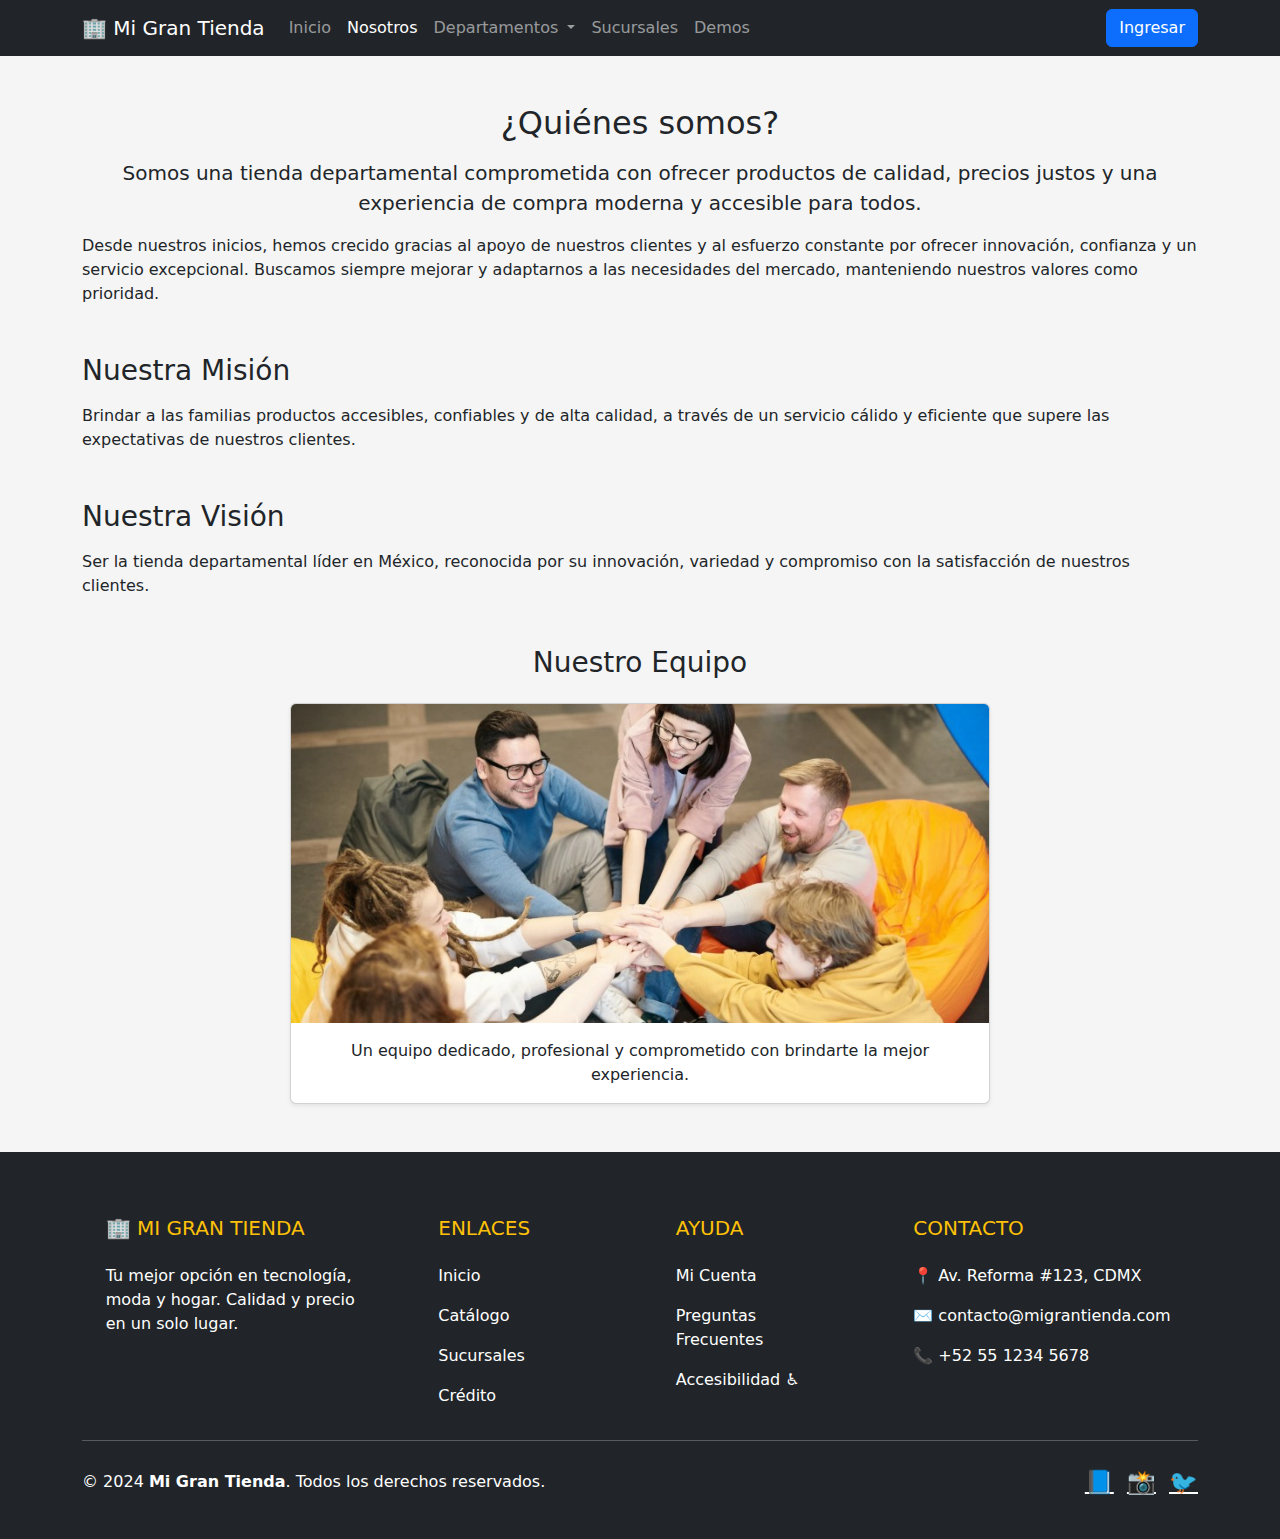
<file: Tienda-Departamental-main/nosotros.html>
<!DOCTYPE html>
<html lang="es">
<head>
    <meta charset="UTF-8">
    <meta name="viewport" content="width=device-width, initial-scale=1.0">
    <title>Nosotros - Mi Gran Tienda</title>

    <link href="https://cdn.jsdelivr.net/npm/bootstrap@5.3.0/dist/css/bootstrap.min.css" rel="stylesheet">
    <link rel="stylesheet" href="css/estilos.css">
</head>
<body>

    <!-- NAVBAR -->
    <header>
        <nav class="navbar navbar-expand-lg navbar-dark bg-dark">
            <div class="container">
                <a class="navbar-brand" href="index.html">🏢 Mi Gran Tienda</a>

                <button class="navbar-toggler" type="button" data-bs-toggle="collapse" data-bs-target="#menuPrincipal">
                    <span class="navbar-toggler-icon"></span>
                </button>

                <div class="collapse navbar-collapse" id="menuPrincipal">
                    <ul class="navbar-nav me-auto mb-2 mb-lg-0">

                        <li class="nav-item">
                            <a class="nav-link" href="index.html">Inicio</a>
                        </li>

                        <li class="nav-item">
                            <a class="nav-link active" href="nosotros.html">Nosotros</a>
                        </li>

                        <li class="nav-item dropdown">
                            <a class="nav-link dropdown-toggle" href="#" role="button" data-bs-toggle="dropdown">
                                Departamentos
                            </a>
                            <ul class="dropdown-menu">
                                <li><a class="dropdown-item" href="comparativa.html">⚡ Comparar Modelos</a></li>
                                <li><hr class="dropdown-divider"></li>
                                <li><a class="dropdown-item" href="catalogo.html">Electrónica</a></li>
                                <li><a class="dropdown-item" href="catalogo.html">Ropa</a></li>
                                <li><hr class="dropdown-divider"></li>
                                <li><a class="dropdown-item" href="catalogo.html">Ver todo</a></li>
                            </ul>
                        </li>

                        <li class="nav-item">
                            <a class="nav-link" href="sucursales.html">Sucursales</a>
                        </li>

                        <li class="nav-item">
                            <a class="nav-link" href="demos.html">Demos</a>
                        </li>
                    </ul>

                    <ul class="navbar-nav ms-auto" id="userArea">
                        <li class="nav-item">
                            <a class="btn btn-primary" href="login.html">Ingresar</a>
                        </li>
                    </ul>

                </div>
            </div>
        </nav>
    </header>

    <!-- CONTENIDO PRINCIPAL -->
    <main class="container my-5">

        <!-- QUIÉNES SOMOS -->
        <section class="mb-5">
            <h2 class="mb-3 text-center">¿Quiénes somos?</h2>
            <p class="lead text-center">
                Somos una tienda departamental comprometida con ofrecer productos de calidad, precios justos
                y una experiencia de compra moderna y accesible para todos.
            </p>
            <p>
                Desde nuestros inicios, hemos crecido gracias al apoyo de nuestros clientes y al esfuerzo constante
                por ofrecer innovación, confianza y un servicio excepcional. Buscamos siempre mejorar y adaptarnos
                a las necesidades del mercado, manteniendo nuestros valores como prioridad.
            </p>
        </section>

        <!-- MISIÓN -->
        <section class="mb-5">
            <h3 class="mb-3">Nuestra Misión</h3>
            <p>
                Brindar a las familias productos accesibles, confiables y de alta calidad, a través de un servicio
                cálido y eficiente que supere las expectativas de nuestros clientes.
            </p>
        </section>

        <!-- VISIÓN -->
        <section class="mb-5">
            <h3 class="mb-3">Nuestra Visión</h3>
            <p>
                Ser la tienda departamental líder en México, reconocida por su innovación, variedad y compromiso
                con la satisfacción de nuestros clientes.
            </p>
        </section>

        <!-- NUESTRO EQUIPO -->
        <section class="my-5">
            <h3 class="text-center mb-4">Nuestro Equipo</h3>

            <div class="d-flex justify-content-center">
                <div class="card shadow-sm" style="max-width: 700px;">
                    <img src="img/equipo.jpg" class="card-img-top" alt="Nuestro equipo de trabajo">
                    <div class="card-body">
                        <p class="card-text text-center">
                            Un equipo dedicado, profesional y comprometido con brindarte la mejor experiencia.
                        </p>
                    </div>
                </div>
            </div>
        </section>

    </main>

    <!-- FOOTER -->
    <footer class="bg-dark text-white pt-5 pb-4 mt-auto">
        <div class="container text-center text-md-start">
            <div class="row text-center text-md-start">

                <div class="col-md-3 col-lg-3 col-xl-3 mx-auto mt-3">
                    <h5 class="text-uppercase mb-4 font-weight-bold text-warning">🏢 Mi Gran Tienda</h5>
                    <p>Tu mejor opción en tecnología, moda y hogar. Calidad y precio en un solo lugar.</p>
                </div>

                <div class="col-md-2 col-lg-2 col-xl-2 mx-auto mt-3">
                    <h5 class="text-uppercase mb-4 font-weight-bold text-warning">Enlaces</h5>
                    <p><a href="index.html" class="text-white text-decoration-none">Inicio</a></p>
                    <p><a href="catalogo.html" class="text-white text-decoration-none">Catálogo</a></p>
                    <p><a href="sucursales.html" class="text-white text-decoration-none">Sucursales</a></p>
                    <p><a href="solicitud-credito.html" class="text-white text-decoration-none">Crédito</a></p>
                </div>

                <div class="col-md-3 col-lg-2 col-xl-2 mx-auto mt-3">
                    <h5 class="text-uppercase mb-4 font-weight-bold text-warning">Ayuda</h5>
                    <p><a href="mi-cuenta.html" class="text-white text-decoration-none">Mi Cuenta</a></p>
                    <p><a href="faq.html" class="text-white text-decoration-none">Preguntas Frecuentes</a></p>
                    <p><a href="accesibilidad.html" class="text-white text-decoration-none">Accesibilidad ♿</a></p>
                </div>

                <div class="col-md-4 col-lg-3 col-xl-3 mx-auto mt-3">
                    <h5 class="text-uppercase mb-4 font-weight-bold text-warning">Contacto</h5>
                    <p>📍 Av. Reforma #123, CDMX</p>
                    <p>✉️ contacto@migrantienda.com</p>
                    <p>📞 +52 55 1234 5678</p>
                </div>

            </div>

            <hr class="mb-4">

            <div class="row align-items-center">
                <div class="col-md-7 col-lg-8">
                    <p>© 2024 <strong>Mi Gran Tienda</strong>. Todos los derechos reservados.</p>
                </div>

                <div class="col-md-5 col-lg-4">
                    <div class="text-center text-md-end">
                        <ul class="list-unstyled list-inline">
                            <li class="list-inline-item"><a href="#" class="text-white" style="font-size: 23px;">📘</a></li>
                            <li class="list-inline-item"><a href="#" class="text-white" style="font-size: 23px;">📸</a></li>
                            <li class="list-inline-item"><a href="#" class="text-white" style="font-size: 23px;">🐦</a></li>
                        </ul>
                    </div>
                </div>

            </div>
        </div>
    </footer>

    <script src="https://cdn.jsdelivr.net/npm/bootstrap@5.3.0/dist/js/bootstrap.bundle.min.js"></script>
    <script src="js/main.js"></script>

</body>
</html>
</file>
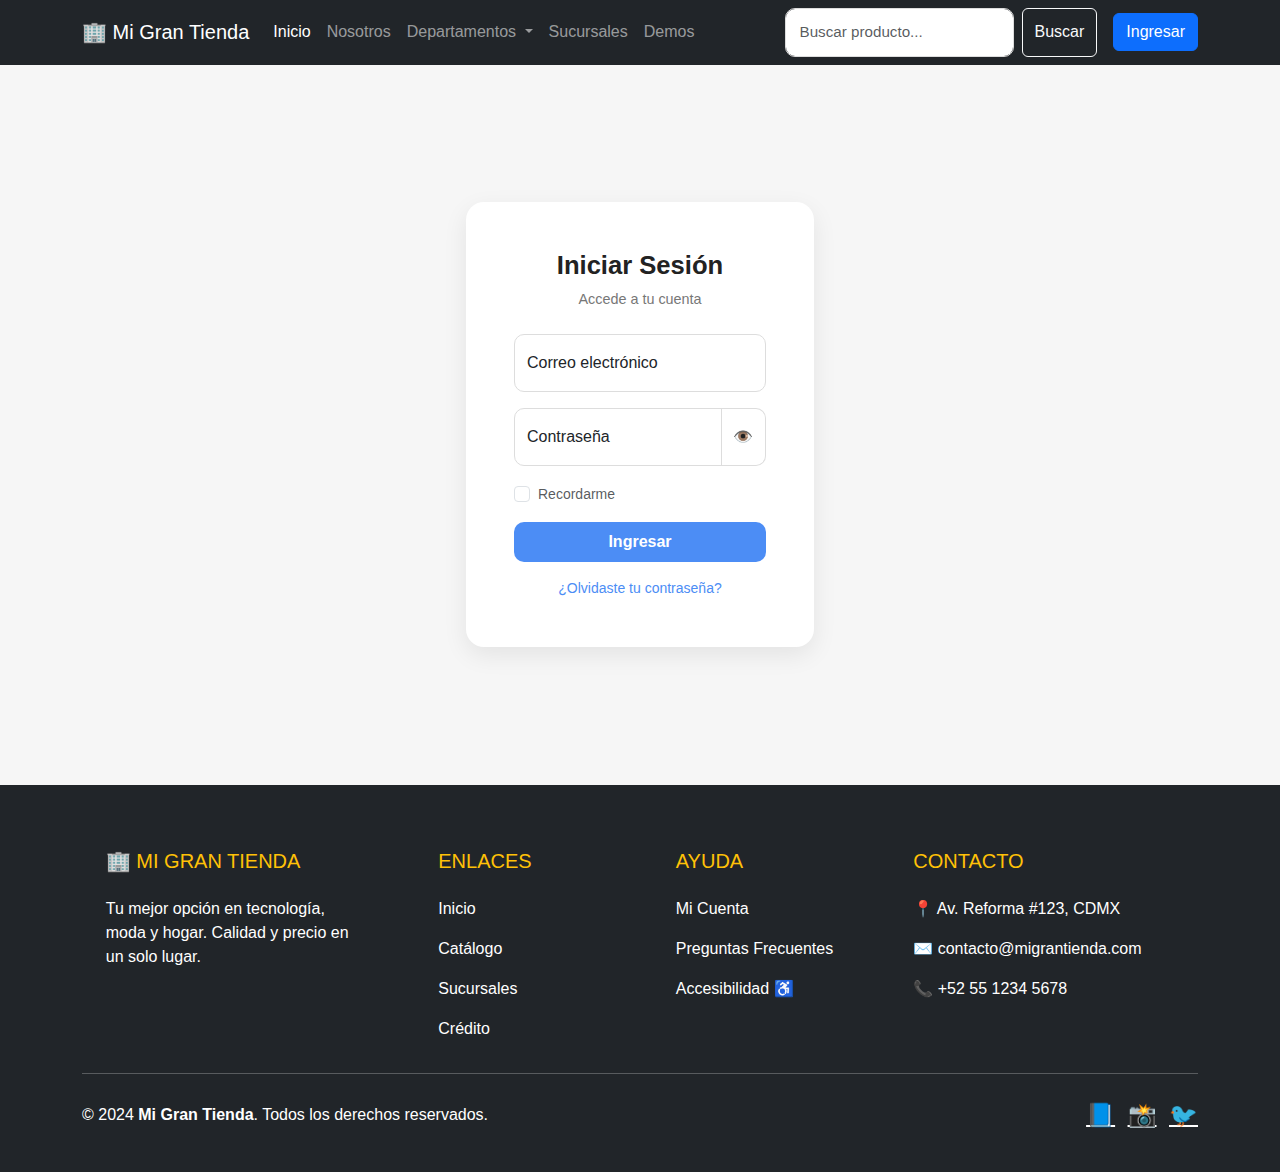
<file: Tienda-Departamental-main/perfil.html>
<!DOCTYPE html>
<html lang="es">
<head>
    <meta charset="UTF-8">
    <meta name="viewport" content="width=device-width, initial-scale=1.0">
    <title>Mi Perfil</title>

    <!-- Bootstrap -->
    <link href="https://cdn.jsdelivr.net/npm/bootstrap@5.3.3/dist/css/bootstrap.min.css" rel="stylesheet">
    <link rel="stylesheet" href="css/estilos.css">
</head>
<body>

    <div class="perfil-card text-center">
        <div class="icon-perfil">👤</div>

        <h3 class="mt-3">Mi Perfil</h3>
        <hr>

        <p><strong>Correo:</strong> <span id="perfil-correo"></span></p>
        <p><strong>Rol:</strong> Administrador</p>

        <hr>

        <h5>Cambiar contraseña</h5>

        <div id="passMsg" class="alert alert-danger py-2" style="display:none;"></div>

        <form id="changePassForm" class="text-start mt-3">

            <label class="form-label fw-bold">Contraseña actual</label>
            <input type="password" id="oldPass" class="form-control mb-2" required>

            <label class="form-label fw-bold">Nueva contraseña</label>
            <input type="password" id="newPass" class="form-control mb-2" required minlength="4">

            <label class="form-label fw-bold">Confirmar nueva contraseña</label>
            <input type="password" id="confirmPass" class="form-control mb-3" required minlength="4">

            <button type="submit" class="btn btn-success w-100">Guardar cambios</button>
        </form>

        <!-- 🔹 BOTÓN NUEVO: Ir a Mi Cuenta -->
        <button class="btn btn-secondary mt-3 w-100" onclick="window.location.href='mi-cuenta.html'">
            Mi Cuenta
        </button>

        <!-- Botón para volver al inicio -->
        <button class="btn btn-primary mt-3 w-100" onclick="window.location.href='index.html'">
            Volver al inicio
        </button>
    </div>
    <script>
        const usuario = localStorage.getItem("usuario");

        if (!usuario) {
          window.location.href = "login.html";
      } else {
          document.getElementById("perfil-correo").textContent = usuario;
      }
    </script>
      <script src="js/main.js"></script>

</body>
</html>
</file>
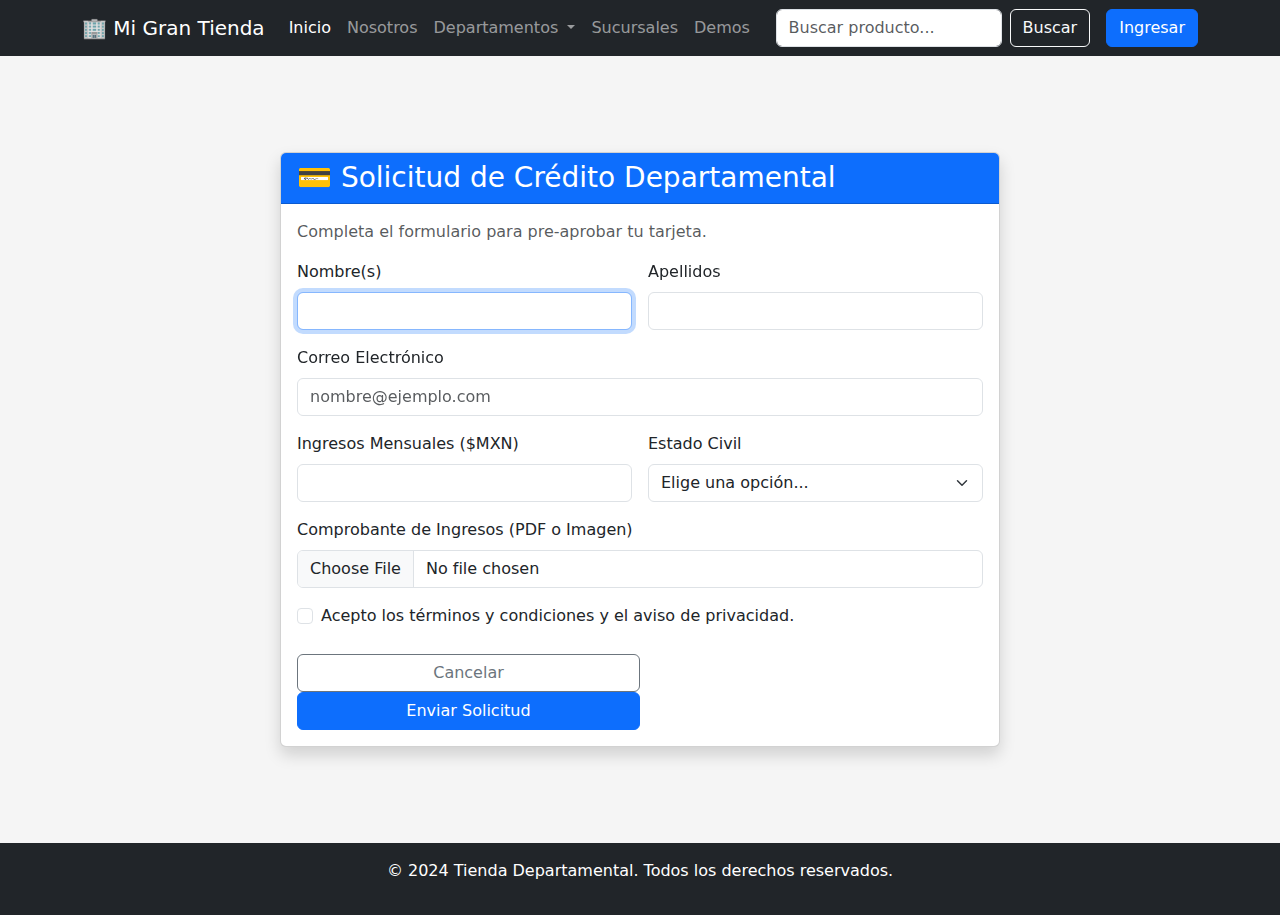
<file: Tienda-Departamental-main/solicitud-credito.html>
<!DOCTYPE html>
<html lang="es">
<head>
    <meta charset="UTF-8">
    <meta name="viewport" content="width=device-width, initial-scale=1.0">
    <title>Tienda Departamental - Inicio</title>
    
    <link href="https://cdn.jsdelivr.net/npm/bootstrap@5.3.0/dist/css/bootstrap.min.css" rel="stylesheet">
    
    <link rel="stylesheet" href="css/estilos.css">
    <!-- Animate.css -->
    <link rel="stylesheet" href="https://cdnjs.cloudflare.com/ajax/libs/animate.css/4.1.1/animate.min.css">
</head>
<body>

    <header>
        <nav class="navbar navbar-expand-lg navbar-dark bg-dark">
            <div class="container">
                <a class="navbar-brand" href="index.html">🏢 Mi Gran Tienda</a>

                <button class="navbar-toggler" type="button" data-bs-toggle="collapse" data-bs-target="#menuPrincipal">
                <span class="navbar-toggler-icon"></span>
                </button>

                <div class="collapse navbar-collapse" id="menuPrincipal">
                <ul class="navbar-nav me-auto mb-2 mb-lg-0">
                    
                    <li class="nav-item">
                    <a class="nav-link active" aria-current="page" href="index.html">Inicio</a>
                    </li>
                    
                    <li class="nav-item">
                    <a class="nav-link" href="nosotros.html">Nosotros</a>
                    </li>

                    <li class="nav-item dropdown">
                        <a class="nav-link dropdown-toggle" href="#" role="button" data-bs-toggle="dropdown">
                            Departamentos
                        </a>
                        <ul class="dropdown-menu">
                            <li><a class="dropdown-item" href="comparativa.html">⚡ Comparar Modelos</a></li>
                            <li><hr class="dropdown-divider"></li>
                            
                            <li><a class="dropdown-item" href="catalogo.html">Electrónica</a></li>
                            <li><a class="dropdown-item" href="catalogo.html">Ropa</a></li>
                            <li><hr class="dropdown-divider"></li>
                            <li><a class="dropdown-item" href="catalogo.html">Ver todo</a></li>
                        </ul>
                    </li>

                    <li class="nav-item">
                    <a class="nav-link" href="sucursales.html">Sucursales</a>
                    </li>

                    <li class="nav-item">
                        <a class="nav-link" href="demos.html">Demos</a>
                    </li>
                </ul>

                <form class="d-flex" role="search">
                    <input class="form-control me-2" type="search" placeholder="Buscar producto..." aria-label="Buscar">
                    <button class="btn btn-outline-light" type="submit">Buscar</button>
                </form>
                
                <ul class="navbar-nav ms-3" id="userArea">
                    <li class="nav-item">
                        <a class="btn btn-primary" href="login.html">Ingresar</a>
                    </li>
                </ul>

                </div>
            </div>
        </nav>
    </header>

    <main class="container my-5">
        <section class="container py-5">
            <div class="row justify-content-center">
                <div class="col-lg-8">
                    <div class="card shadow animate__animated animate__fadeIn">
                        <div class="card-header bg-primary text-white">
                            <h3 class="mb-0">💳 Solicitud de Crédito Departamental</h3>
                        </div>
                        <div class="card-body">
                            <p class="text-muted">Completa el formulario para pre-aprobar tu tarjeta.</p>
                            
                            <form class="row g-3 needs-validation" novalidate>
                                
                                <div class="col-md-6">
                                    <label for="nombre" class="form-label">Nombre(s)</label>
                                    <input type="text" class="form-control" id="nombre" required
                                           autocomplete="given-name" autocapitalize="words"
                                           aria-label="Nombre de la persona">
                                    <div class="invalid-feedback">Por favor ingresa tu nombre.</div>
                                </div>
                                
                                <div class="col-md-6">
                                    <label for="apellidos" class="form-label">Apellidos</label>
                                    <input type="text" class="form-control" id="apellidos" required
                                           autocomplete="family-name" autocapitalize="words"
                                           aria-label="Apellidos de la persona">
                                    <div class="invalid-feedback">Tus apellidos son obligatorios.</div>
                                </div>

                                <div class="col-md-12">
                                    <label for="email" class="form-label">Correo Electrónico</label>
                                    <input type="email" class="form-control" id="email"
                                           placeholder="nombre@ejemplo.com" required autocomplete="email"
                                           aria-label="Correo electrónico del solicitante">
                                    <div class="invalid-feedback">Ingresa un correo válido.</div>
                                </div>

                                <div class="col-md-6">
                                    <label for="ingresos" class="form-label">Ingresos Mensuales ($MXN)</label>
                                    <input type="number" class="form-control" id="ingresos"
                                           min="5000" required aria-label="Ingresos mensuales en pesos">
                                    <div class="invalid-feedback">El ingreso mínimo es de $5,000.</div>
                                </div>

                                <div class="col-md-6">
                                    <label for="estadoCivil" class="form-label">Estado Civil</label>
                                    <select class="form-select" id="estadoCivil" required aria-label="Seleccionar estado civil">
                                        <option selected disabled value="">Elige una opción...</option>
                                        <option>Soltero/a</option>
                                        <option>Casado/a</option>
                                        <option>Unión Libre</option>
                                    </select>
                                    <div class="invalid-feedback">Selecciona tu estado civil.</div>
                                </div>

                                <div class="col-12">
                                    <label for="comprobante" class="form-label">Comprobante de Ingresos (PDF o Imagen)</label>
                                    <input type="file" class="form-control" id="comprobante" required
                                           accept=".pdf, image/*" aria-label="Subir comprobante de ingresos">
                                    <div class="invalid-feedback">Debes subir un comprobante válido.</div>
                                </div>

                                <div class="col-12">
                                    <div class="form-check">
                                        <input class="form-check-input" type="checkbox" id="terminos" required aria-required="true">
                                        <label class="form-check-label" for="terminos">
                                            Acepto los términos y condiciones y el aviso de privacidad.
                                        </label>
                                        <div class="invalid-feedback">
                                            Debes aceptar los términos para continuar.
                                        </div>
                                    </div>
                                </div>

                                <div class="col-12 mt-4">
                                    <button class="btn btn-outline-secondary w-50" type="button" onclick="window.location.href='mi-cuenta.html'">
                                        Cancelar
                                    </button>
                                    
                                    <button class="btn btn-primary w-50" type="submit">
                                        Enviar Solicitud
                                    </button>
                                </div>
                            </form>
                        </div>
                    </div>
                </div>
            </div>
        </section>
    </main>

    <footer class="bg-dark text-white text-center py-3">
        <p>&copy; 2024 Tienda Departamental. Todos los derechos reservados.</p>
    </footer>

    <script src="https://cdn.jsdelivr.net/npm/bootstrap@5.3.0/dist/js/bootstrap.bundle.min.js"></script>
    <script src="js/main.js"></script>
    <script src="js/solicitud-credito.js"></script>

</body>
</html>
</file>
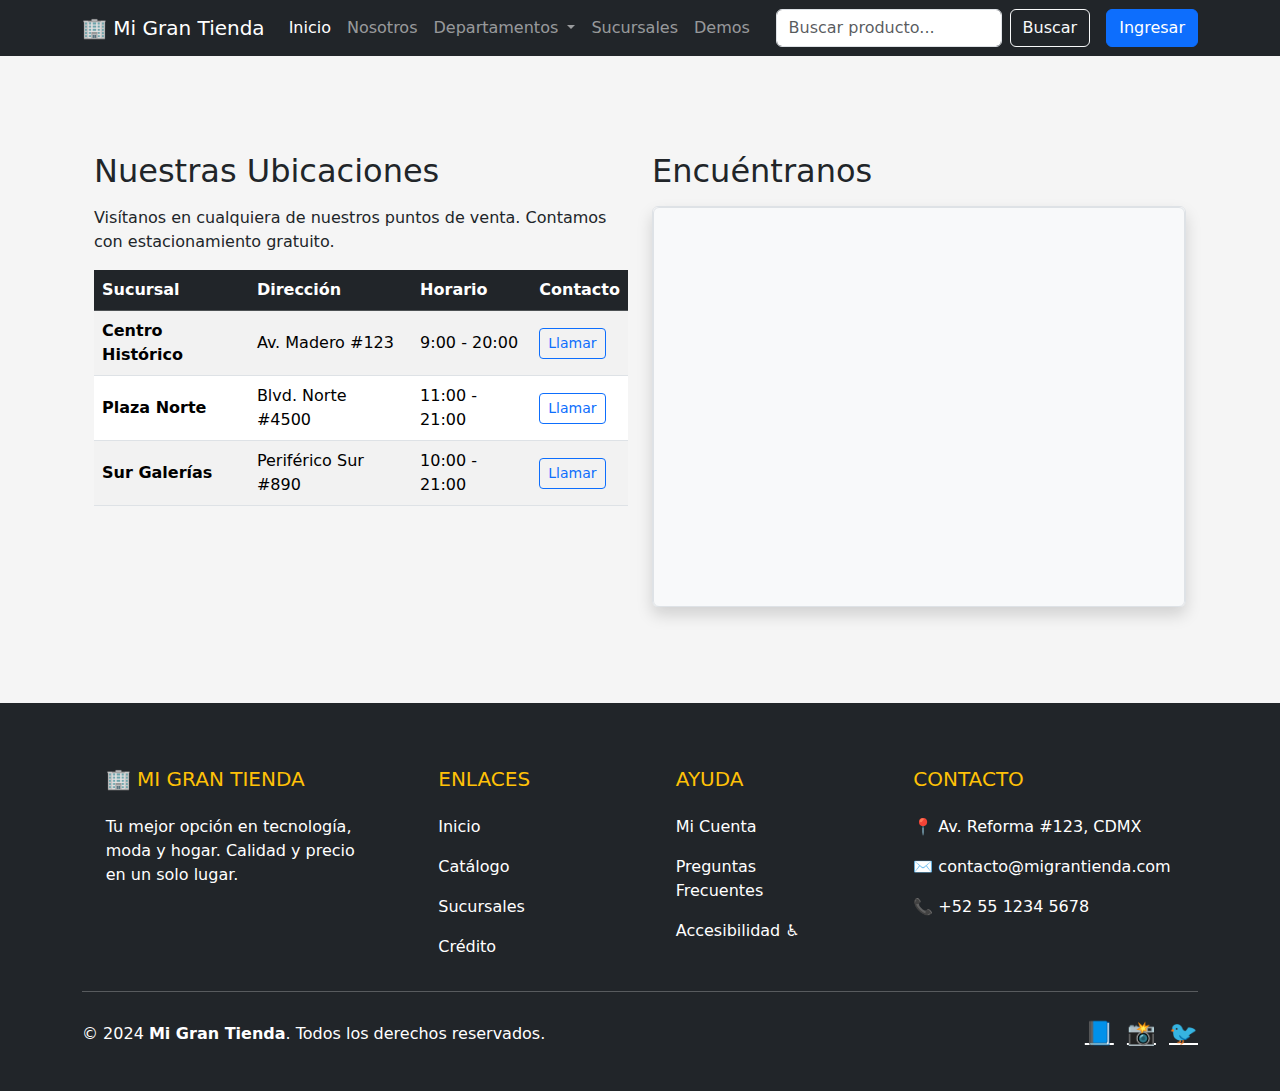
<file: Tienda-Departamental-main/sucursales.html>
<!DOCTYPE html>
<html lang="es">
<head>
    <meta charset="UTF-8">
    <meta name="viewport" content="width=device-width, initial-scale=1.0">
    <title>Tienda Departamental - Inicio</title>
    
    <link href="https://cdn.jsdelivr.net/npm/bootstrap@5.3.0/dist/css/bootstrap.min.css" rel="stylesheet">
    
    <link rel="stylesheet" href="css/estilos.css">
</head>
<body>

    <header>
        <nav class="navbar navbar-expand-lg navbar-dark bg-dark">
            <div class="container">
                <a class="navbar-brand" href="index.html">🏢 Mi Gran Tienda</a>

                <button class="navbar-toggler" type="button" data-bs-toggle="collapse" data-bs-target="#menuPrincipal">
                <span class="navbar-toggler-icon"></span>
                </button>

                <div class="collapse navbar-collapse" id="menuPrincipal">
                <ul class="navbar-nav me-auto mb-2 mb-lg-0">
                    
                    <li class="nav-item">
                    <a class="nav-link active" aria-current="page" href="index.html">Inicio</a>
                    </li>
                    
                    <li class="nav-item">
                    <a class="nav-link" href="nosotros.html">Nosotros</a>
                    </li>

                    <li class="nav-item dropdown">
                        <a class="nav-link dropdown-toggle" href="#" role="button" data-bs-toggle="dropdown">
                            Departamentos
                        </a>
                        <ul class="dropdown-menu">
                            <li><a class="dropdown-item" href="comparativa.html">⚡ Comparar Modelos</a></li>
                            <li><hr class="dropdown-divider"></li>
                            
                            <li><a class="dropdown-item" href="catalogo.html">Electrónica</a></li>
                            <li><a class="dropdown-item" href="catalogo.html">Ropa</a></li>
                            <li><hr class="dropdown-divider"></li>
                            <li><a class="dropdown-item" href="catalogo.html">Ver todo</a></li>
                        </ul>
                    </li>

                    <li class="nav-item">
                    <a class="nav-link" href="sucursales.html">Sucursales</a>
                    </li>

                    <li class="nav-item">
                        <a class="nav-link" href="demos.html">Demos</a>
                    </li>
                </ul>

                <form class="d-flex" role="search">
                    <input class="form-control me-2" type="search" placeholder="Buscar producto..." aria-label="Buscar">
                    <button class="btn btn-outline-light" type="submit">Buscar</button>
                </form>
                
                <ul class="navbar-nav ms-3" id="userArea">
                    <li class="nav-item">
                        <a class="btn btn-primary" href="login.html">Ingresar</a>
                    </li>
                </ul>

                </div>
            </div>
        </nav>
    </header>

    <main class="container my-5">
        <section class="container py-5">
            <div class="row">
                <div class="col-lg-6 mb-4">
                    <h2 class="mb-3">Nuestras Ubicaciones</h2>
                    <p>Visítanos en cualquiera de nuestros puntos de venta. Contamos con estacionamiento gratuito.</p>
                    
                    <div class="table-responsive">
                        <table class="table table-hover table-striped align-middle">
                            <thead class="table-dark">
                                <tr>
                                    <th>Sucursal</th>
                                    <th>Dirección</th>
                                    <th>Horario</th>
                                    <th>Contacto</th>
                                </tr>
                            </thead>
                            <tbody>
                                <tr>
                                    <td class="fw-bold">Centro Histórico</td>
                                    <td>Av. Madero #123</td>
                                    <td>9:00 - 20:00</td>
                                    <td>
                                        <a href="#" class="btn btn-sm btn-outline-primary">Llamar</a>
                                    </td>
                                </tr>
                                <tr>
                                    <td class="fw-bold">Plaza Norte</td>
                                    <td>Blvd. Norte #4500</td>
                                    <td>11:00 - 21:00</td>
                                    <td>
                                        <a href="#" class="btn btn-sm btn-outline-primary">Llamar</a>
                                    </td>
                                </tr>
                                <tr>
                                    <td class="fw-bold">Sur Galerías</td>
                                    <td>Periférico Sur #890</td>
                                    <td>10:00 - 21:00</td>
                                    <td>
                                        <a href="#" class="btn btn-sm btn-outline-primary">Llamar</a>
                                    </td>
                                </tr>
                            </tbody>
                        </table>
                    </div>
                </div>

                <div class="col-lg-6">
                    <h2 class="mb-3">Encuéntranos</h2>
                    <div class="ratio ratio-4x3 shadow rounded overflow-hidden border">
                        <div class="bg-light d-flex align-items-center justify-content-center text-muted">
                            <div class="ratio ratio-4x3 shadow rounded overflow-hidden border">
                                <iframe 
                                    src="https://www.google.com/maps/embed?pb=!1m18!1m12!1m3!1d3762.536768664273!2d-99.133208!3d19.432608!2m3!1f0!2f0!3f0!3m2!1i1024!2i768!4f13.1!3m3!1m2!1s0x85d1f92b75aa014d%3A0x17d810d20da6e8cf!2sPalacio%20de%20Bellas%20Artes!5e0!3m2!1ses!2smx!4v1648000000000!5m2!1ses!2smx" 
                                    style="border:0;" 
                                    allowfullscreen="" 
                                    loading="lazy" 
                                    referrerpolicy="no-referrer-when-downgrade">
                                </iframe>
                            </div>
                        </div>
                    </div>
                </div>
            </div>
        </section>
    </main>

    <footer class="bg-dark text-white pt-5 pb-4 mt-auto">
        <div class="container text-center text-md-start">
            <div class="row text-center text-md-start">
                
                <div class="col-md-3 col-lg-3 col-xl-3 mx-auto mt-3">
                    <h5 class="text-uppercase mb-4 font-weight-bold text-warning">🏢 Mi Gran Tienda</h5>
                    <p>Tu mejor opción en tecnología, moda y hogar. Calidad y precio en un solo lugar.</p>
                </div>

                <div class="col-md-2 col-lg-2 col-xl-2 mx-auto mt-3">
                    <h5 class="text-uppercase mb-4 font-weight-bold text-warning">Enlaces</h5>
                    <p><a href="index.html" class="text-white text-decoration-none">Inicio</a></p>
                    <p><a href="catalogo.html" class="text-white text-decoration-none">Catálogo</a></p>
                    <p><a href="sucursales.html" class="text-white text-decoration-none">Sucursales</a></p>
                    <p><a href="solicitud-credito.html" class="text-white text-decoration-none">Crédito</a></p>
                </div>

                <div class="col-md-3 col-lg-2 col-xl-2 mx-auto mt-3">
                    <h5 class="text-uppercase mb-4 font-weight-bold text-warning">Ayuda</h5>
                    <p>
                        <a href="mi-cuenta.html" class="text-white text-decoration-none">Mi Cuenta</a>
                    </p>
                    <p>
                        <a href="faq.html" class="text-white text-decoration-none">Preguntas Frecuentes</a>
                    </p>
                    <p>
                        <a href="accesibilidad.html" class="text-white text-decoration-none">Accesibilidad ♿</a>
                    </p>
                </div>

                <div class="col-md-4 col-lg-3 col-xl-3 mx-auto mt-3">
                    <h5 class="text-uppercase mb-4 font-weight-bold text-warning">Contacto</h5>
                    <p>📍 Av. Reforma #123, CDMX</p>
                    <p>✉️ contacto@migrantienda.com</p>
                    <p>📞 +52 55 1234 5678</p>
                </div>
                
            </div>

            <hr class="mb-4">

            <div class="row align-items-center">
                <div class="col-md-7 col-lg-8">
                    <p>© 2024 <strong>Mi Gran Tienda</strong>. Todos los derechos reservados.</p>
                </div>
                <div class="col-md-5 col-lg-4">
                    <div class="text-center text-md-end">
                        <ul class="list-unstyled list-inline">
                            <li class="list-inline-item"><a href="#" class="btn-floating btn-sm text-white" style="font-size: 23px;">📘</a></li>
                            <li class="list-inline-item"><a href="#" class="btn-floating btn-sm text-white" style="font-size: 23px;">📸</a></li>
                            <li class="list-inline-item"><a href="#" class="btn-floating btn-sm text-white" style="font-size: 23px;">🐦</a></li>
                        </ul>
                    </div>
                </div>
            </div>
        </div>
    </footer>

    <script src="https://cdn.jsdelivr.net/npm/bootstrap@5.3.0/dist/js/bootstrap.bundle.min.js"></script>
    <script src="js/main.js"></script>
    <script src="js/sucursales.js"></script>

</body>
</html>
</file>
<file: Tienda-Departamental-main/css/estilos.css>
body {
    background: #f2f2f2;
}
.table-dark th {
    color: #ffffff;
}
.columna-activa {
    background-color: #cce2ff !important;
    transition: background 0.3s;
}
.fila-recomendada {
    animation: parpadeo 1s ease forwards;
}

@keyframes parpadeo {
    0% { background-color: #ffffff; }
    100% { background-color: #e7f1ff; }
}
.fila-demo:hover {
    background-color: #f0f7ff !important;
    transition: 0.3s ease;
}
.ratio iframe:hover, audio:hover {
    transform: scale(1.02);
    transition: 0.2s;
}

.accordion-body {
    animation: fadeIn 0.4s ease;
}

@keyframes fadeIn {
    from { opacity: 0; transform: translateY(-5px); }
    to { opacity: 1; transform: translateY(0); }
}
.accordion-button:not(.collapsed) {
    background-color: #ffeeba !important;
    color: #000 !important;
    box-shadow: none;
}
.accordion-button {
    transition: background-color 0.3s, padding-left 0.2s;
}

.accordion-button:hover {
    background-color: #efefef;
    padding-left: 18px;
}
/* =============================
   🎨 Estilos exclusivos de index
   ============================= */

/* Fondo suave solo para la página principal */
.index-hero {
    background: linear-gradient(135deg, #ff7a00, #ffbb66);
    padding: 60px 30px;
    border-radius: 15px;
    color: white;
    margin-bottom: 50px;
    box-shadow: 0px 10px 25px rgba(0,0,0,0.15);
}

/* Título principal */
.index-hero h1 {
    font-size: 2.8rem;
    font-weight: 800;
    margin-bottom: 10px;
}

/* Subtítulo */
.index-hero p {
    font-size: 1.2rem;
    opacity: 0.95;
}

/* Tarjetas de ofertas */
.oferta-card {
    border-radius: 15px;
    overflow: hidden;
    border: none;
    transition: 0.25s ease-in-out;
}

.oferta-card:hover {
    transform: translateY(-6px);
    box-shadow: 0px 12px 25px rgba(0,0,0,0.2);
}

/* Título "Ofertas del día" */
.titulo-ofertas {
    font-weight: 700;
    color: #ff7a00;
    margin-top: 40px;
}

/* Botones dentro de index */
.btn-index {
    background-color: white;
    color: #ff7a00;
    border-radius: 30px;
    padding: 10px 30px;
    font-weight: 600;
    border: none;
}

.btn-index:hover {
    background-color: #ffe7d2;
}

/* Imagenes responsivas pero suaves */
.oferta-card img {
    height: 220px;
    object-fit: cover;
    border-bottom: 3px solid #ff7a00;
}

/* Sección de texto central */
.index-texto {
    margin-top: 40px;
    font-size: 1.1rem;
    line-height: 1.8;
    color: #444;
}
  body {
            background: #f5f5f5;
        }
        .perfil-card {
            max-width: 480px;
            margin: 70px auto;
            background: white;
            padding: 25px;
            border-radius: 12px;
            box-shadow: 0px 5px 20px rgba(0,0,0,0.1);
        }
        .icon-perfil {
            font-size: 70px;
            color: #0d6efd;
        }
</file>
<file: Tienda-Departamental-main/css/estilos-login.css>
/* --- ESTILO  PARA LOGIN --- */

body {
    background: #f6f6f6;
    font-family: "Inter", sans-serif;
}

.login-main {
    display: flex;
    justify-content: center;
    align-items: center;
    min-height: 80vh;
}

/* Tarjeta */
.login-card {
    border: none;
    border-radius: 18px;
    padding: 0;
    box-shadow: 0 8px 25px rgba(0,0,0,0.08);
    background: #ffffff;
}

/* Título */
.login-title {
    font-size: 1.6rem;
    font-weight: 700;
    color: #222;
}

.login-subtitle {
    font-size: 0.9rem;
    color: #777;
}

/* Inputs minimalistas */
.form-control {
    border: 1.6px solid #ddd;
    border-radius: 10px;
    padding: 12px 14px;
    font-size: 0.95rem;
    transition: all 0.2s ease;
}

.form-control:focus {
    border-color: #4c8df5;
    box-shadow: 0 0 6px rgba(76, 141, 245, 0.3);
}

/* Botón login */
.btn-login {
    background: #4c8df5;
    color: #fff;
    font-weight: 600;
    border-radius: 10px;
    padding: 12px;
    border: none;
    transition: 0.25s ease;
}

.btn-login:hover {
    background: #2f6bdc;
}

/* Icono del ojo */
.input-group-text {
    border: 1.6px solid #ddd;
    border-left: none;
    border-radius: 0 10px 10px 0;
    cursor: pointer;
}

/* Enlace */
.login-link {
    color: #4c8df5 !important;
}

.login-link:hover {
    text-decoration: underline;
}

/* Errores */
#errorBox {
    font-weight: 600;
    font-size: 0.9rem;
    text-align: center;
}

/* Card general */
.card {
    border-radius: 18px;
}
</file>
